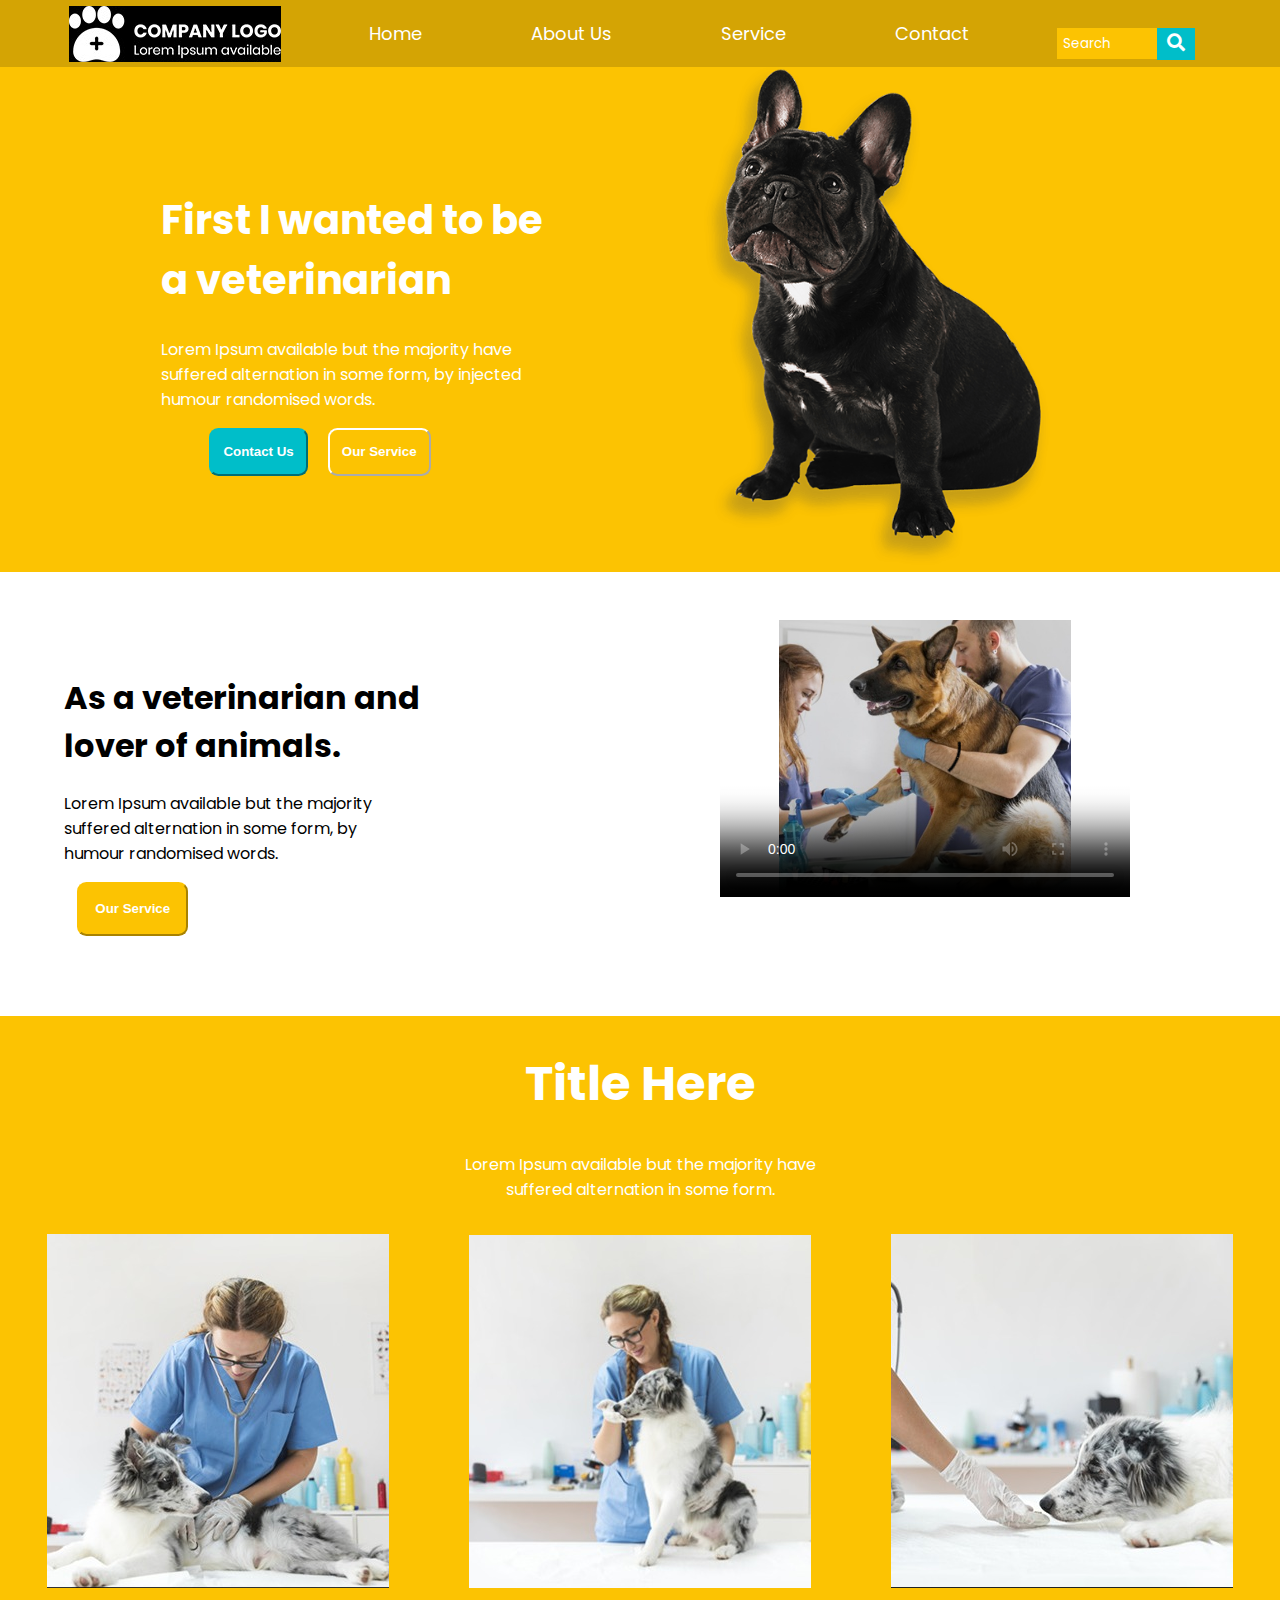
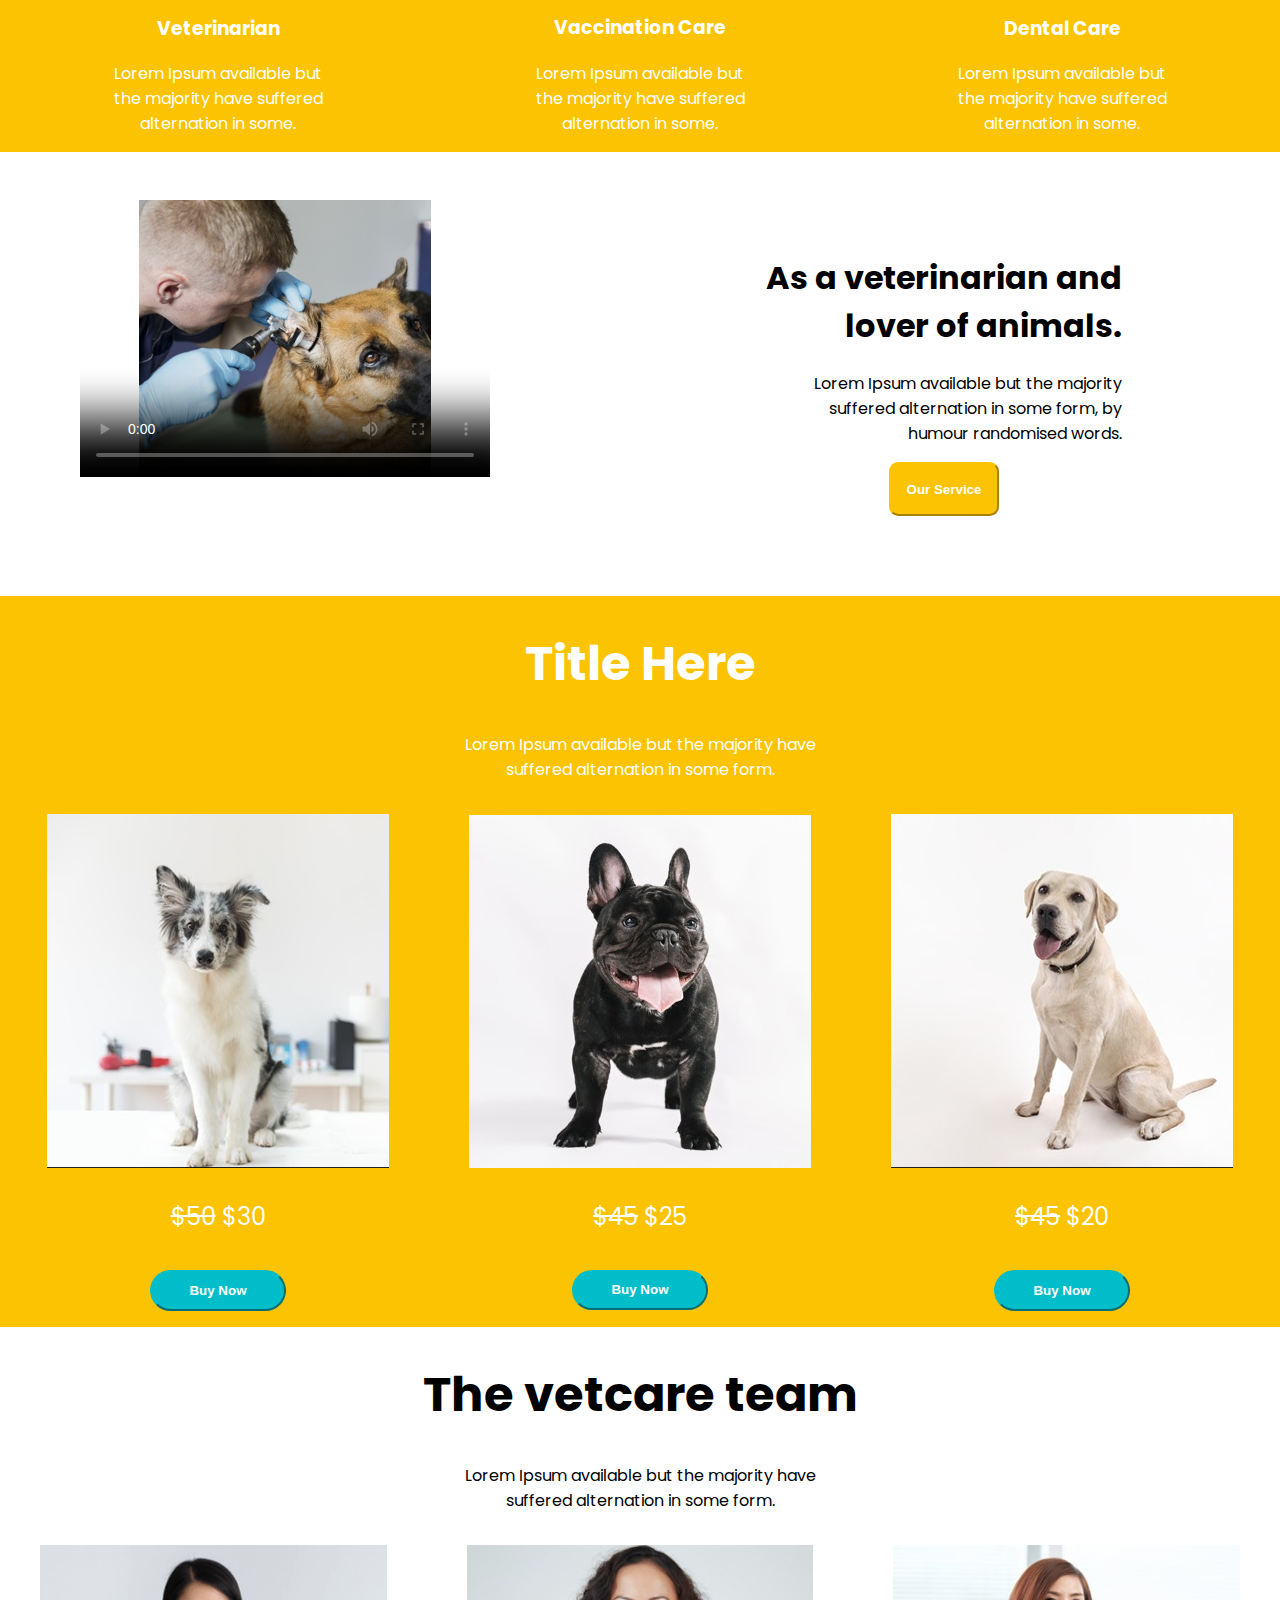
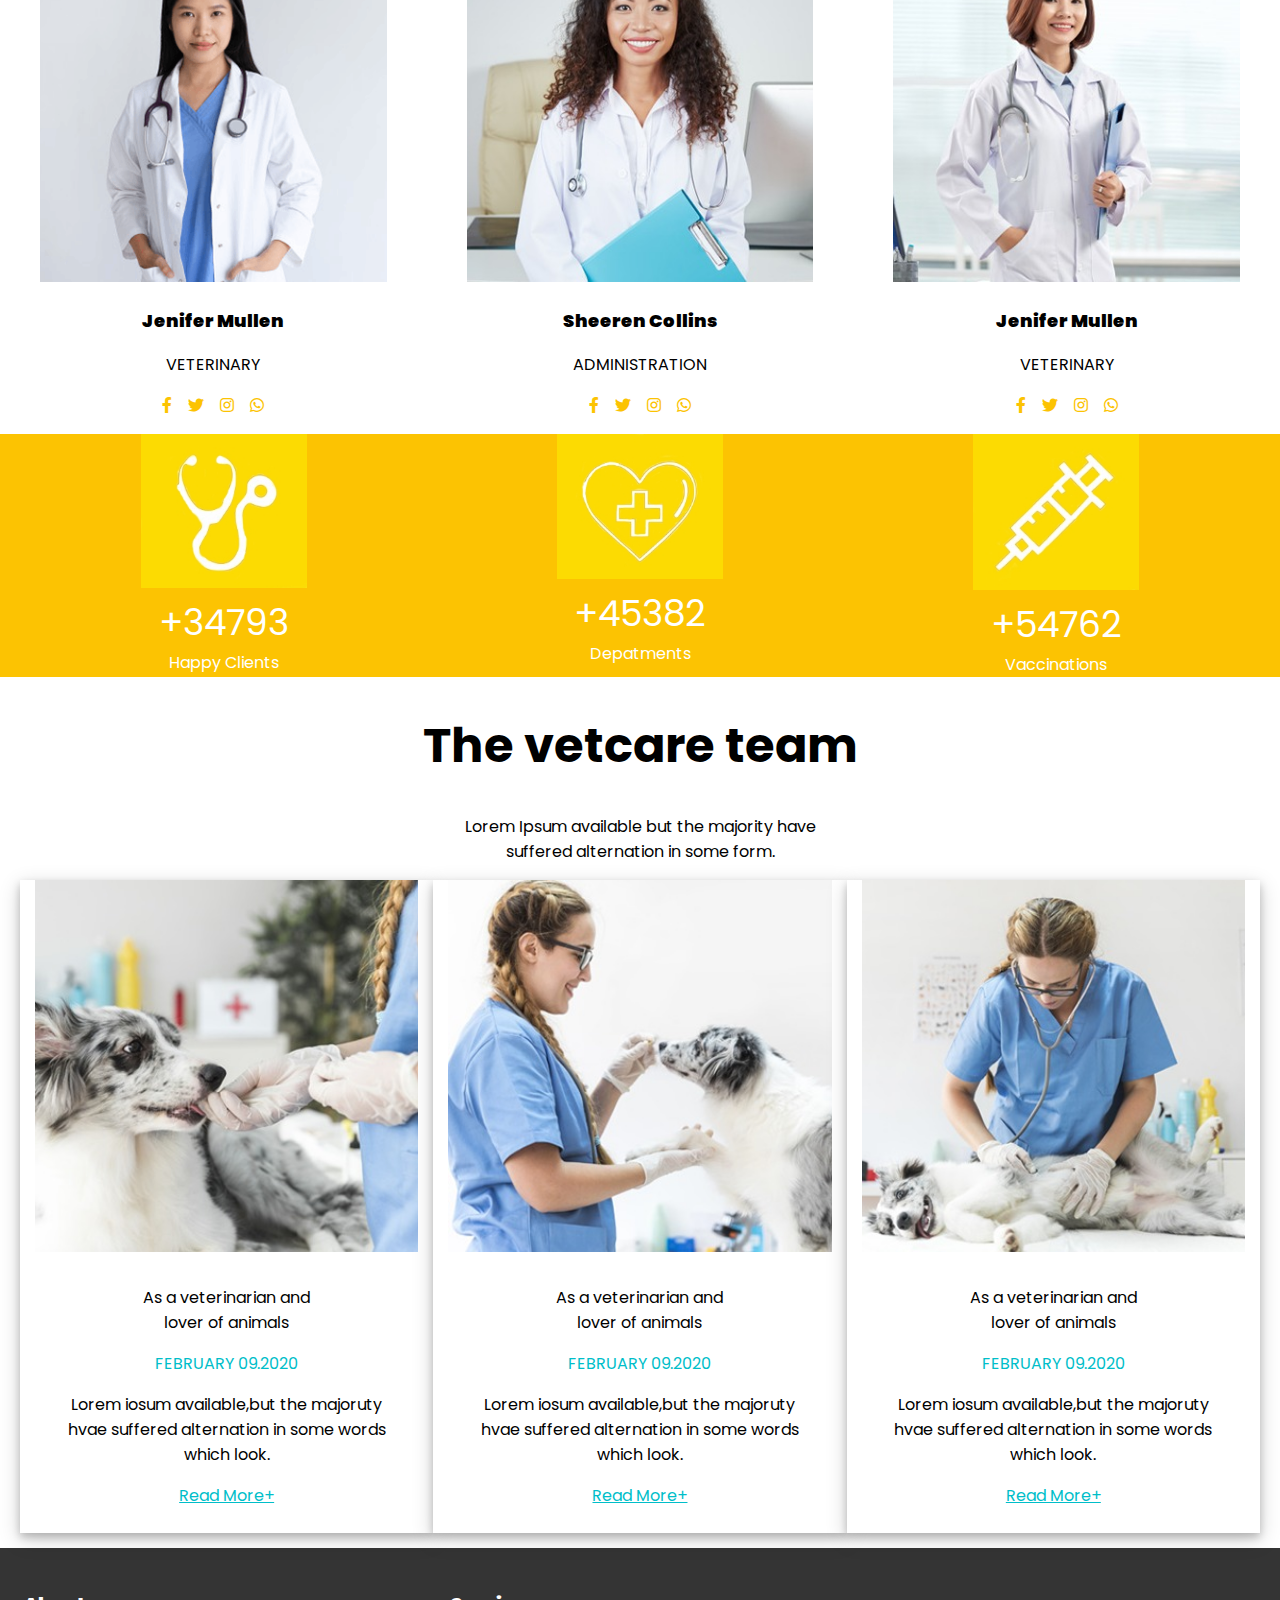
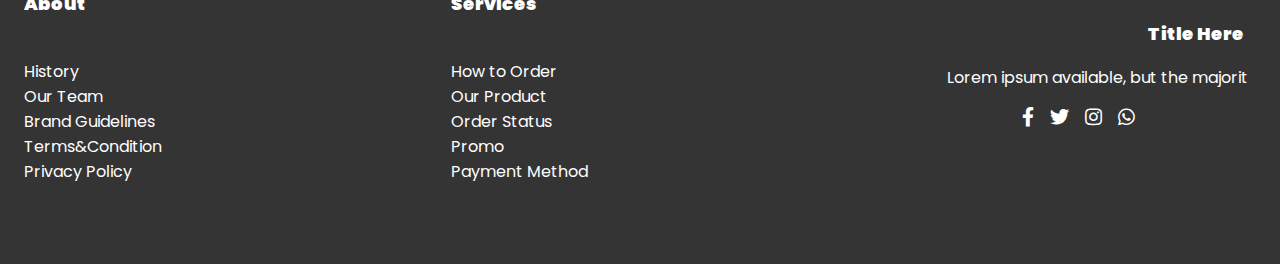
<file: index.html>
<!DOCTYPE html>
<html lang="en">
<head>
    <meta charset="UTF-8">
    <meta http-equiv="X-UA-Compatible" content="IE=edge">
    <meta name="viewport" content="width=device-width, initial-scale=1.0">
    <title>Veterinary</title>
    <link rel="stylesheet" href="./styles/index.css">
    <link rel="preconnect" href="https://fonts.googleapis.com">
    <link rel="preconnect" href="https://fonts.gstatic.com" crossorigin>
    <link href="https://fonts.googleapis.com/css2?family=Poppins&display=swap" rel="stylesheet">
    <link rel="stylesheet" href="https://use.fontawesome.com/releases/v5.8.2/css/all.css">
</head>
<body>
    <nav>
        <img src="./images/slide1/logo.jpeg" alt="logo">
        <a href="./index.html">Home</a>
        <a href="./pages/about_us.html">About Us</a>
        <a href="./pages/service.html">Service</a>
        <a href="./pages/contact_us.html">Contact</a>
        <!-- search bar-->
        <div class="search">
            <form action="#">
                <input type="text"
                    placeholder=" Search"
                    name="search">
                <button>
                    <i class="fa fa-search"
                        style="font-size: 18px;">
                    </i>
                </button>
            </form>
        </div>
    </nav>
    <!--Fisrt slide-->
    <div class="div1" id="home">
        <div class="div1-col1">
            <div> 
            <h1 class="big">First I wanted to be <br>a veterinarian</h1>
            <p>Lorem Ipsum available but the majority have<br>
                suffered alternation in some form, by injected<br>
                humour randomised words.
            </p>
            </div>
            <div class="pad">  
                    <button onclick="location.href='./pages/contact_us.html'" type="button" id="button1" >Contact Us</button>
                    <button onclick="location.href='./pages/service.html'"  type="button" id="button2">Our Service</button>
            </div>
        </div>
        <div class="div1-col2">
            <img src="./images/slide1/img1.png" alt="image of a dog" class="image1">
        </div>
    </div>
    <!--Second slide-->
    <div class="div2">
        <div class="div2-col1">
            <h1>As a veterinarian and <br> lover of animals.</h1>
            <p>
                Lorem Ipsum available but the majority<br>
                suffered alternation in some form, by<br>
                humour randomised words.
            </p>
            <button onclick="location.href='./pages/service.html'" type="button" id="button3">Our Service</button>
        </div>
        <div class="div2-col2">
            <video controls id="video" poster="./images/slide2/PlaceYourImag.jpeg">
                <source src="#">
            </video>
        </div>
    </div>
    <!--Third slide-->
    <div class="div3"> 
        <div class="div3-col1">
            <h1>Title Here</h1>
            <p>Lorem Ipsum available but the majority have<br>
                suffered alternation in some form.</p>
        </div>
        <div class="div3-col2">
            <div>
                <figure>
                    <img src="./images/slide3/PlaceYourImag(3).jpeg" alt="vaccination-1" class="image">
                    <figcaption>
                        <h3 class="center">Veterinarian</h3>
                        <p class="center">Lorem Ipsum available but <br>the majority have
                            suffered<br> alternation in some.
                    </figcaption>
                </figure>
            </div>
            <div>
                <figure>
                    <img src="./images/slide3/PlaceYourImag(2).jpeg" alt="vaccination-2" class="image">
                    <figcaption>
                        <h3 class="center">Vaccination Care</h3>
                        <p class="center">Lorem Ipsum available but <br>the majority have
                            suffered<br> alternation in some.
                    </figcaption>
                </figure>
            </div>
            <div>
                <figure>
                    <img src="./images/slide3/PlaceYourImag(1).jpeg" alt="vaccination-3" class="image">
                    <figcaption>
                        <h3 class="center">Dental Care</h3>
                        <p class="center">Lorem Ipsum available but <br>the majority have
                            suffered<br> alternation in some.
                    </figcaption>
                </figure>
            </div>
        </div>
    </div>
    <!--Fourth slide-->
    <div class="div4">
        <div class="div4-col1">
            <video controls id="video2" poster="./images/slide4/PlaceYourImag(4).jpeg">
                <source src="#">
            </video>
        </div>
        <div class="div4-col2">
            <div class="rightside">
            <h1>As a veterinarian and <br>lover of animals.</h1>
            <p class="rightside">
                Lorem Ipsum available but the majority<br>
                suffered alternation in some form, by<br>
                humour randomised words.
            </p>
            </div>
            <div>
            <button onclick="location.href='./pages/service.html'" type="button" id="button4">Our Service</button></div>
        </div>            
    </div>
    <!--Fifth Slide-->
    <div class="div5"> 
        <div class="div5-col1">
            <h1>Title Here</h1>
            <p>Lorem Ipsum available but the majority have<br>
                suffered alternation in some form.</p>
        </div>
        <div class="div5-col2">
            <div>
                <figure>
                    <img src="./images/slide5/PlaceYourImag(5).jpeg" alt="vaccination1" class="image">
                    <figcaption>
                        <p class="text1 center"><span class="line-through">$50</span>              $30</p>
                        <button type="button" id="button5-1" class="button5">Buy Now</button>    
                    </figcaption>
                </figure>
            </div>
            <div>
                <figure>
                    <img src="./images/slide5/PlaceYourImag(6).jpeg" alt="vaccination2" class="image">
                    <figcaption>
                        <p class="text1 center"><span class="line-through">$45</span>              $25</p>
                        <button type="button" id="button5-2" class="button5">Buy Now</button>
                    </figcaption>
                </figure>
            </div>
            <div>
                <figure>
                    <img src="./images/slide5/PlaceYourImag(7).jpeg" alt="vaccination3" class="image">
                    <figcaption>
                        <p class="text1 center"><span class="line-through">$45</span>              $20</p>
                        <button type="button" id="button5-3" class="button5">Buy Now</button>
                    </figcaption>
                </figure>
            </div>
        </div>
    </div>
    <!--Sixth slide-->
    <div class="div6"> 
        <div class="div6-col1">
            <h1>The vetcare team</h1>
            <p class="text">Lorem Ipsum available but the majority have<br>
                suffered alternation in some form.</p>
        </div>
        <div class="div6-col2">
            <div>
                <figure>
                    <img src="./images/slide6/PlaceYourImag(3).png" alt="vaccination1" class="image">
                    <figcaption>
                        <p class="text2 center"><b>Jenifer Mullen</b></p>
                        <p class="center">VETERINARY</p>
                        <div class="social-icons color">
                            <a href="">
                              <i class="fab fa-facebook-f"></i>
                            </a>
                            <a href="">
                              <i class="fab fa-twitter"></i>
                            </a>
                            <a href="">
                              <i class="fab fa-instagram"></i>
                            </a>
                            <a href="">
                              <i class="fab fa-whatsapp"></i>
                            </a>
                          </div>    
                    </figcaption>
                </figure>
            </div>
            <div>
                <figure>
                    <img src="./images/slide6/PlaceYourImag(8).jpeg" alt="vaccination2" class="image">
                    <figcaption>
                        <p class="text2 center"><b>Sheeren Collins</b></p>
                        <p class="center">ADMINISTRATION</p>
                        <div class="social-icons color">
                            <a href="">
                              <i class="fab fa-facebook-f"></i>
                            </a>
                            <a href="">
                              <i class="fab fa-twitter"></i>
                            </a>
                            <a href="">
                              <i class="fab fa-instagram"></i>
                            </a>
                            <a href="">
                                <i class="fab fa-whatsapp"></i>
                              </a>
                          </div>     
                    </figcaption>
                </figure>
            </div>
            <div>
                <figure>
                    <img src="./images/slide6/PlaceYourImag(9).jpeg" alt="vaccination3" class="image">
                    <figcaption>
                        <p class="text2 center"><b>Jenifer Mullen</b></p>
                        <p class="center">VETERINARY</p>
                        <div class="social-icons color">
                            <a href="">
                              <i class="fab fa-facebook-f"></i>
                            </a>
                            <a href="">
                              <i class="fab fa-twitter"></i>
                            </a>
                            <a href="">
                              <i class="fab fa-instagram"></i>
                            </a>
                            <a href="">
                                <i class="fab fa-whatsapp"></i>
                              </a>
                          </div>    
                    </figcaption>
                </figure>
            </div>
        </div>
    </div>
    <!--Seventh slide-->
    <div class="contain center div7">
        <div class="quarter">
            <img class="image7" src="./images/slide7/prototip1.jpg" alt="icon1"><br>
            <span class="larger">+34793</span>
            <br>Happy Clients
        </div>
        <div class="quarter">
            <img class="image7" src="./images/slide7/prototip3.jpg" alt="icon2"><br>
            <span class="larger">+45382</span>
            <br>Depatments
        </div>
        <div class="quarter">
            <img class="image7" src="./images/slide7/prototip4.jpg" alt="icon3"><br>
            <span class="larger">+54762</span>
            <br>Vaccinations
        </div>
    </div>
    <!--Eighth slide-->
    <div class="div8">
        <div class="div8-col1">
            <h1>The vetcare team</h1>
                <p class="text">Lorem Ipsum available but the majority have<br>
                suffered alternation in some form.</p>
        </div>
        <div class="div8-col2" >
            <div class="polaroid">
                <img src="./images/slide8/PlaceYourImag(11).jpeg" alt="girl_with_a_dog" class="image">
                <div class="container">
                    <p>As a veterinarian and<br>lover of animals</p>
                        <p class="blue">FEBRUARY 09.2020</p>
                    <p>Lorem iosum available,but the majoruty hvae suffered
                        alternation in some words which look.
                    </p>
                    <a href="#" class="blue">Read More+</a>
                </div>
            </div>
            <div class="polaroid">
                <img src="./images/slide8/PlaceYourIma(12).jpeg" alt="Girl_with_a_dog" class="image">
                <div class="container">
                    <p>As a veterinarian and<br>lover of animals</p>
                        <p class="blue">FEBRUARY 09.2020</p>
                    <p>Lorem iosum available,but the majoruty hvae suffered
                            alternation in some words which look.
                    </p>
                    <a href="#" class="blue">Read More+</a>
                </div>
            </div>
            <div class="polaroid">
                <img src="./images/slide8/PlaceYourIma(13).jpeg" alt="Girl_with_a_dog" class="image">
                <div class="container">
                    <p>As a veterinarian and<br>lover of animals</p>
                    <p class="blue">FEBRUARY 09.2020</p>
                    <p>Lorem iosum available,but the majoruty hvae suffered
                            alternation in some words which look.
                    </p>
                    <a href="#" class="blue">Read More+</a>
                </div>
            </div>
        </div>    
    </div>
    <!--Ninth slide-->
    <div class="footer">
        <div class="third">
            <h6 class="text2">About</h6>
            <ul class="list">
                <li><a href="">History</a></li>
                <li><a href="./pages/about_us.html">Our Team</a></li>
                <li><a href="">Brand Guidelines</a></li>
                <li><a href="">Terms&Condition</a></li>
                <li><a href="">Privacy Policy</a></li>
            </ul>
        </div>
        <div class="third">
            <h6 class="text2">Services</h6>
            <ul class="list">
                <li><a href="">How to Order</a></li>
                <li><a href="">Our Product</a></li>
                <li><a href="">Order Status</a></li>
                <li><a href="">Promo</a></li>
                <li><a href="">Payment Method</a></li>
            </ul>
        </div>
        <div class="third">
            <p class="text2 right">Title Here</p>
            <p class="right">Lorem ipsum available, but the majorit</p>
            <div class="social-icons">
                <a href="" class="white">
                  <i class="fab fa-facebook-f"></i>
                </a>
                <a href="" class="white">
                  <i class="fab fa-twitter"></i>
                </a>
                <a href="" class="white">
                  <i class="fab fa-instagram"></i>
                </a>
                <a href="" class="white">
                    <i class="fab fa-whatsapp"></i>
                </a>
            </div>      
        </div>
    </div>           
</body>
</html>
</file>
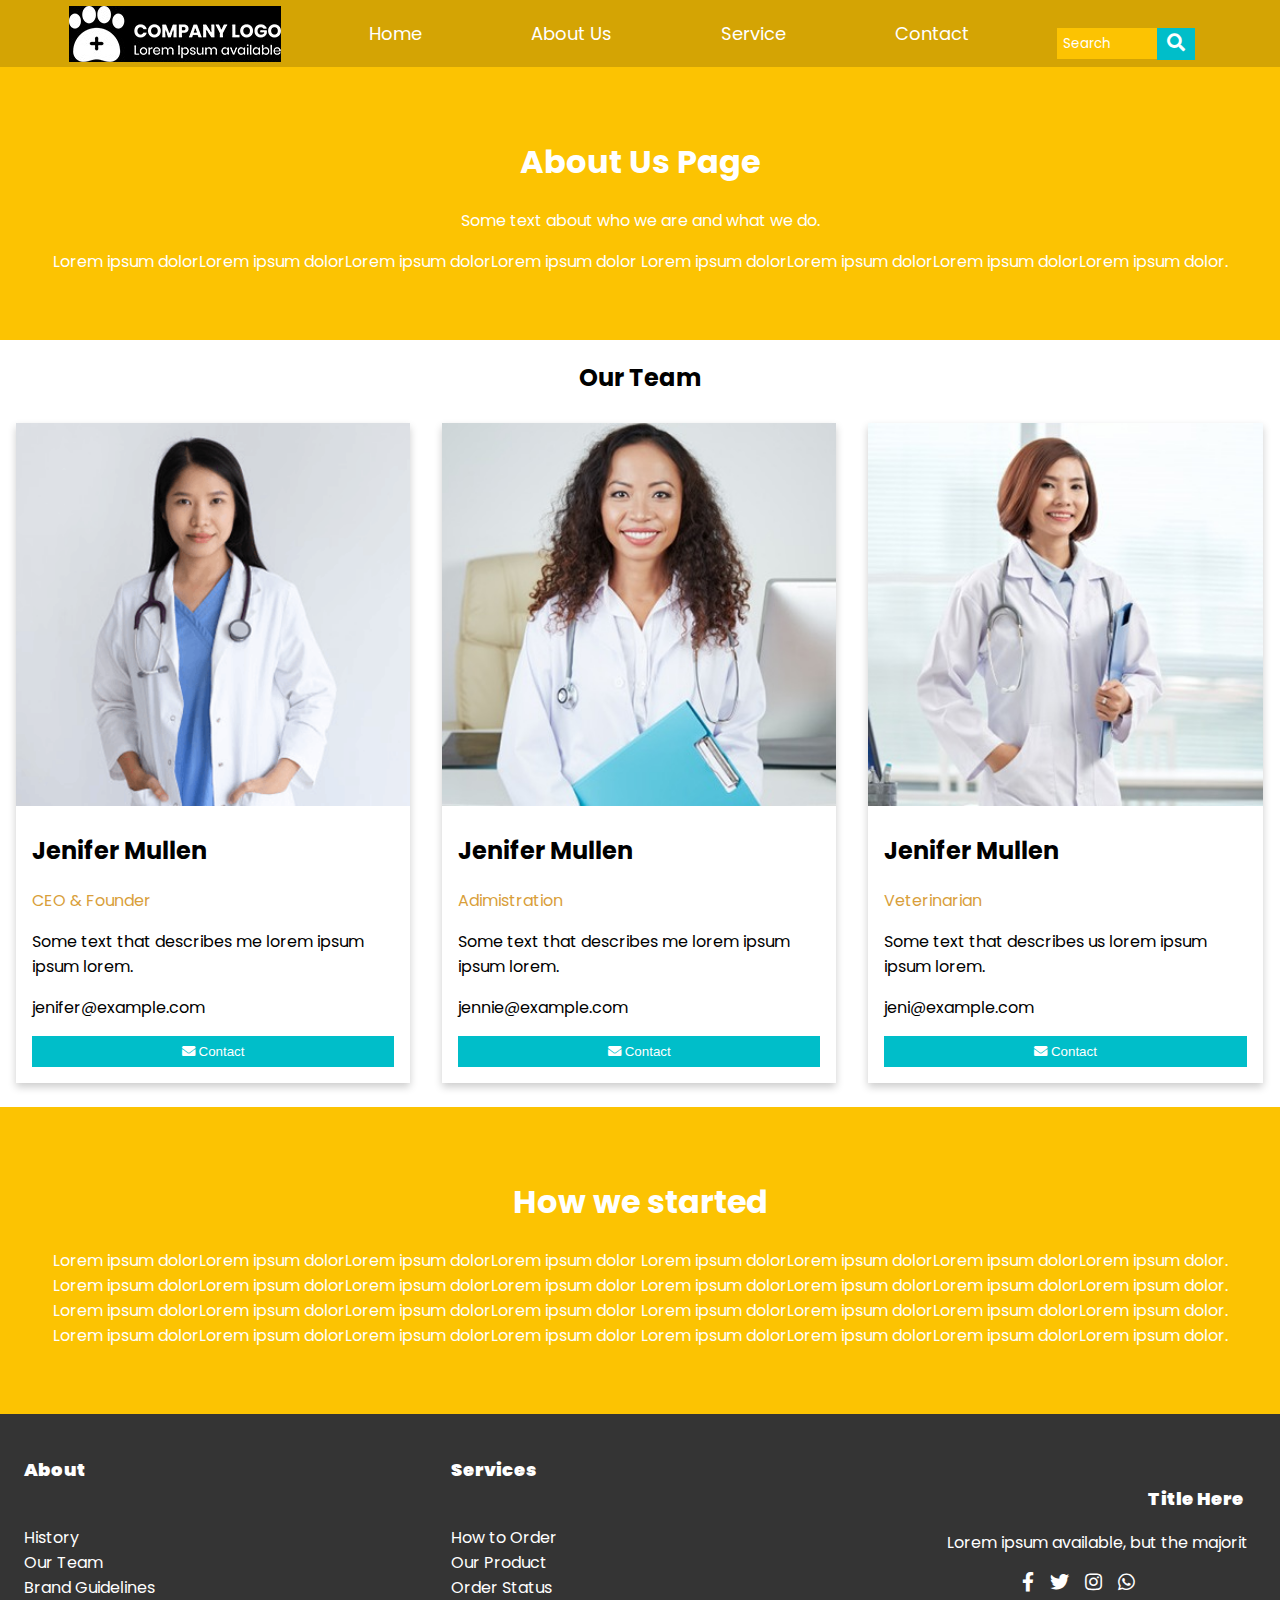
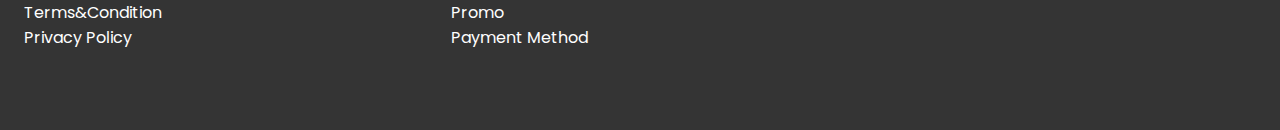
<file: about_us.html>
<!DOCTYPE html>
<html lang="en">
<head>
    <meta charset="UTF-8">
    <meta http-equiv="X-UA-Compatible" content="IE=edge">
    <meta name="viewport" content="width=device-width, initial-scale=1.0">
    <title>About Us Page</title>
    <link rel="preconnect" href="https://fonts.googleapis.com">
    <link rel="preconnect" href="https://fonts.gstatic.com" crossorigin>
    <link href="https://fonts.googleapis.com/css2?family=Poppins&display=swap" rel="stylesheet">
    <link rel="stylesheet" href="https://use.fontawesome.com/releases/v5.8.2/css/all.css">
    <link rel="stylesheet" href="./styles/about_us.css">
</head>
<body>
    <nav>
        <img src="./images/slide1/logo.jpeg" alt="logo">
        <a href="./index.html">Home</a>
        <a href="./about_us.html">About Us</a>
        <a href="./service.html">Service</a>
        <a href="./contact_us.html">Contact</a>
        <!-- search bar-->
        <div class="search">
          <form action="#">
              <input type="text"
                  placeholder=" Search"
                  name="search">
              <button>
                  <i class="fa fa-search"
                      style="font-size: 18px;">
                  </i>
              </button>
          </form>
      </div>
    </nav>
    <div class="about-section">
        <h1>About Us Page</h1>
        <p>Some text about who we are and what we do.</p>
        <p>Lorem ipsum dolorLorem ipsum dolorLorem ipsum dolorLorem ipsum dolor
            Lorem ipsum dolorLorem ipsum dolorLorem ipsum dolorLorem ipsum dolor.</p>
    </div>  
      <h2 style="text-align:center">Our Team</h2>
      <div class="row">
        <div class="column">
          <div class="card">
            <img src="./images/slide6/PlaceYourImag(3).png" alt="Jane" style="width:100%">
            <div class="container">
              <h2>Jenifer Mullen</h2>
              <p class="title">CEO & Founder</p>
              <p>Some text that describes me lorem ipsum ipsum lorem.</p>
              <p>jenifer@example.com</p>
              <p><button class="button"><i class="fa fa-envelope"></i>
                Contact</button></p>
            </div>
          </div>
        </div>
      
        <div class="column">
          <div class="card">
            <img src="./images/slide6/PlaceYourImag(8).jpeg" alt="Jenifer Mullen" style="width:100%">
            <div class="container">
              <h2>Jenifer Mullen</h2>
              <p class="title">Adimistration</p>
              <p>Some text that describes me lorem ipsum ipsum lorem.</p>
              <p>jennie@example.com</p>
              <p><button class="button"><i class="fa fa-envelope"></i>
                Contact</button></p>
            </div>
          </div>
        </div>
        
        <div class="column">
          <div class="card">
            <img src="./images/slide6/PlaceYourImag(9).jpeg" alt="Jenifer Mullen" style="width:100%">
            <div class="container">
              <h2>Jenifer Mullen</h2>
              <p class="title">Veterinarian</p>
              <p>Some text that describes us lorem ipsum ipsum lorem.</p>
              <p>jeni@example.com</p>
              <p><button class="button"><i class="fa fa-envelope"></i>
                Contact</button></p>
            </div>
          </div>
        </div>
      </div>
      <div class="about-section">
        <h1 style="text-align:center">How we started</h1>
        <p>Lorem ipsum dolorLorem ipsum dolorLorem ipsum dolorLorem ipsum dolor
          Lorem ipsum dolorLorem ipsum dolorLorem ipsum dolorLorem ipsum dolor.
          Lorem ipsum dolorLorem ipsum dolorLorem ipsum dolorLorem ipsum dolor
          Lorem ipsum dolorLorem ipsum dolorLorem ipsum dolorLorem ipsum dolor.
          Lorem ipsum dolorLorem ipsum dolorLorem ipsum dolorLorem ipsum dolor
          Lorem ipsum dolorLorem ipsum dolorLorem ipsum dolorLorem ipsum dolor.
          Lorem ipsum dolorLorem ipsum dolorLorem ipsum dolorLorem ipsum dolor
          Lorem ipsum dolorLorem ipsum dolorLorem ipsum dolorLorem ipsum dolor.
        </p> 
      </div>
      <div class="footer">
        <div class="third">
            <h6 class="text2">About</h6>
            <ul class="list">
                <li><a href="#">History</a></li>
                <li><a href="./about_us.html">Our Team</a></li>
                <li><a href="#">Brand Guidelines</a></li>
                <li><a href="#">Terms&Condition</a></li>
                <li><a href="#">Privacy Policy</a></li>
            </ul>
        </div>
        <div class="third">
            <h6 class="text2">Services</h6>
            <ul class="list">
                <li><a href="#">How to Order</a></li>
                <li><a href="#">Our Product</a></li>
                <li><a href="#">Order Status</a></li>
                <li><a href="#">Promo</a></li>
                <li><a href="#">Payment Method</a></li>
            </ul>
        </div>
        <div class="third">
            <p class="text2 right">Title Here</p>
            <p class="right">Lorem ipsum available, but the majorit</p>
            <div class="social-icons">
                <a href="" class="white icon-3d">
                  <i class="fab fa-facebook-f"></i>
                </a>
                <a href="#" class="white icon-3d">
                  <i class="fab fa-twitter"></i>
                </a>
                <a href="#" class="white icon-3d">
                  <i class="fab fa-instagram"></i>
                </a>
                <a href="#" class="white icon-3d">
                    <i class="fab fa-whatsapp"></i>
                </a>
              </div>      
        </div>
    </div>
</body>
</html>
</file>
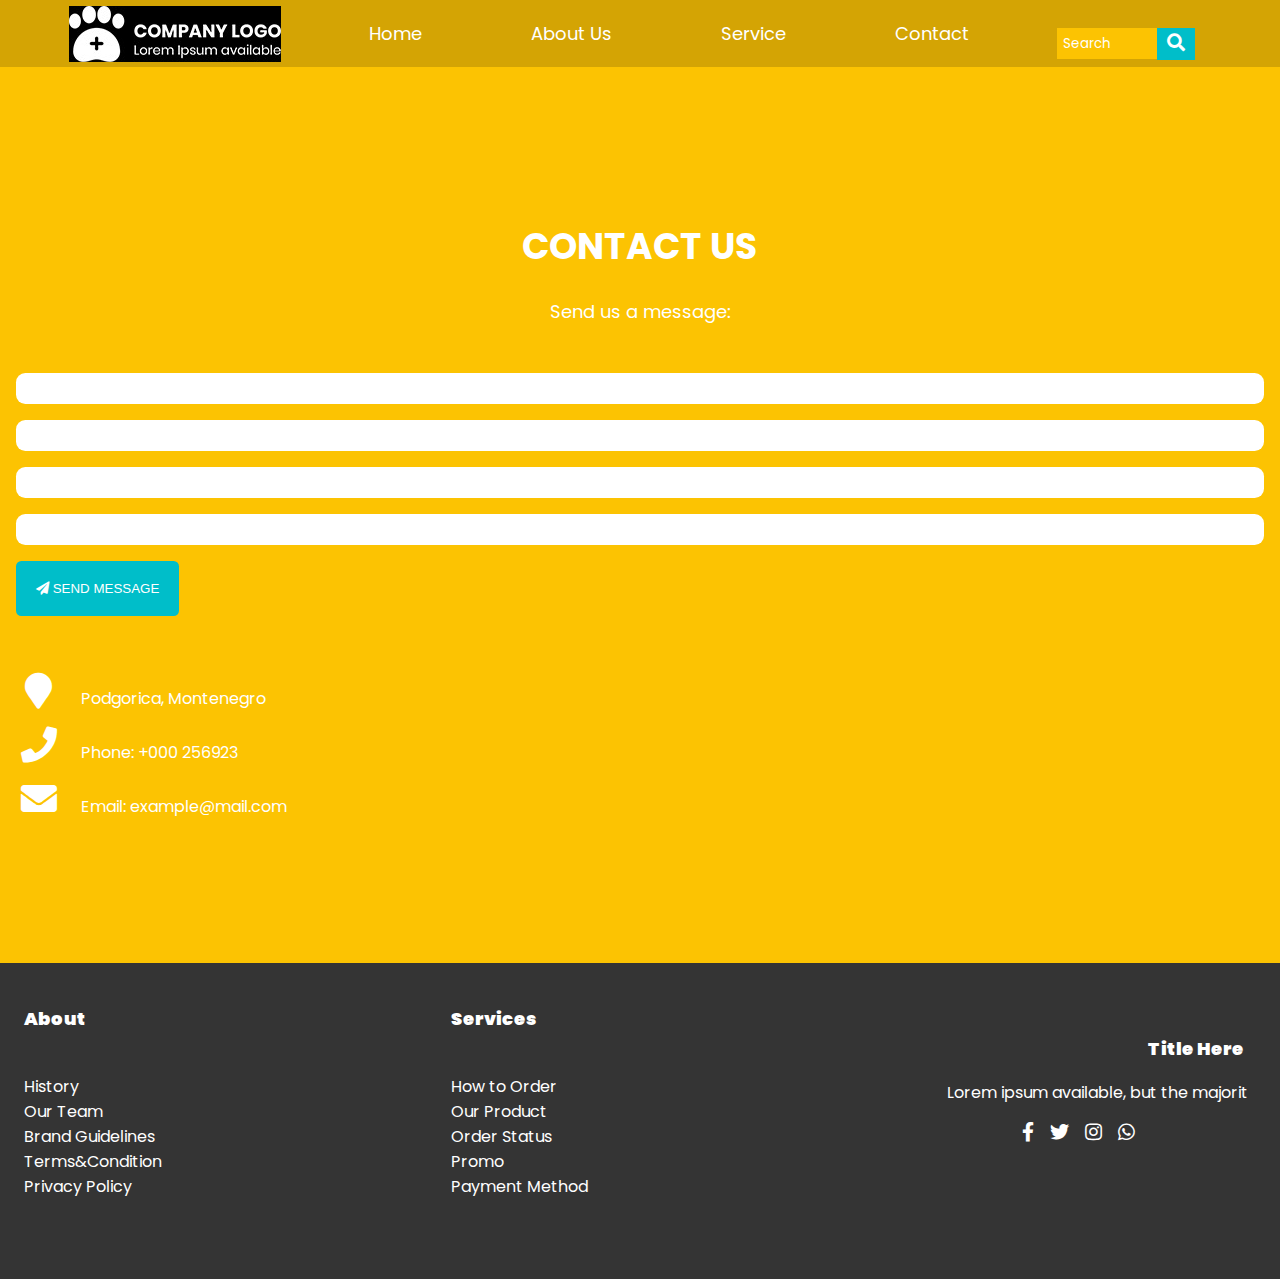
<file: contact_us.html>
<!DOCTYPE html>
<html lang="en">
<head>
    <meta charset="UTF-8">
    <meta http-equiv="X-UA-Compatible" content="IE=edge">
    <meta name="viewport" content="width=device-width, initial-scale=1.0">
    <title>Contact_Us</title>
    <link rel="stylesheet" href="./styles/contact_us.css">
    <link rel="preconnect" href="https://fonts.googleapis.com">
    <link rel="preconnect" href="https://fonts.gstatic.com" crossorigin>
    <link href="https://fonts.googleapis.com/css2?family=Poppins&display=swap" rel="stylesheet">
    <link rel="stylesheet" href="https://use.fontawesome.com/releases/v5.8.2/css/all.css">
</head>
<body>
    <nav>
        <img src="./images/slide1/logo.jpeg" alt="logo">
        <a href="./index.html">Home</a>
        <a href="./about_us.html">About Us</a>
        <a href="./service.html">Service</a>
        <a href="./contact_us.html">Contact</a>
        <!-- search bar-->
        <div class="search">
          <form action="#">
              <input type="text"
                  placeholder=" Search"
                  name="search">
              <button>
                  <i class="fa fa-search"
                      style="font-size: 18px;">
                  </i>
              </button>
          </form>
      </div>
    </nav>
    <!-- Contact Section -->
    <div class="contain" style="padding:128px 16px">
      <h1 class="center larger">CONTACT US</h1>
      <p class="center large">Send us a message:</p>
      <div style="margin-top:48px">
        <form>
          <p><input class="input border" type="text" placeholder="Name" required name="Name"></p>
          <p><input class="input border" type="email" placeholder="Email" required name="Email"></p>
          <p><input class="input border" type="text" placeholder="Subject" required name="Subject"></p>
          <p><input class="input border" type="text" placeholder="Message" required name="Message"></p>
          <p>
            <button class="buttonc" type="submit">
              <i class="fa fa-paper-plane"></i> SEND MESSAGE
            </button>
          </p>
        </form>
        <br><p><i class="fa fa-map-marker fa-fw larger margin-right"></i> Podgorica, Montenegro</p>
        <p><i class="fa fa-phone fa-fw larger margin-right"></i> Phone: +000 256923</p>
        <p><i class="fa fa-envelope fa-fw larger margin-right"> </i> Email: example@mail.com</p>
      </div>
    </div>
    <div class="footer">
        <div class="third">
            <h6 class="text2">About</h6>
            <ul class="list">
                <li><a href="#">History</a></li>
                <li><a href="./about_us.html">Our Team</a></li>
                <li><a href="#">Brand Guidelines</a></li>
                <li><a href="#">Terms&Condition</a></li>
                <li><a href="#">Privacy Policy</a></li>
            </ul>
        </div>
        <div class="third">
            <h6 class="text2">Services</h6>
            <ul class="list">
                <li><a href="#">How to Order</a></li>
                <li><a href="#">Our Product</a></li>
                <li><a href="#">Order Status</a></li>
                <li><a href="#">Promo</a></li>
                <li><a href="#">Payment Method</a></li>
            </ul>
        </div>
        <div class="third">
            <p class="text2 right">Title Here</p>
            <p class="right">Lorem ipsum available, but the majorit</p>
            <div class="social-icons">
                <a href="#" class="white icon-3d">
                  <i class="fab fa-facebook-f"></i>
                </a>
                <a href="#" class="white icon-3d">
                  <i class="fab fa-twitter"></i>
                </a>
                <a href="#" class="white icon-3d">
                  <i class="fab fa-instagram"></i>
                </a>
                <a href="#" class="white icon-3d">
                    <i class="fab fa-whatsapp"></i>
                </a>
              </div>      
        </div>
    </div>
</body>
</html>
</file>
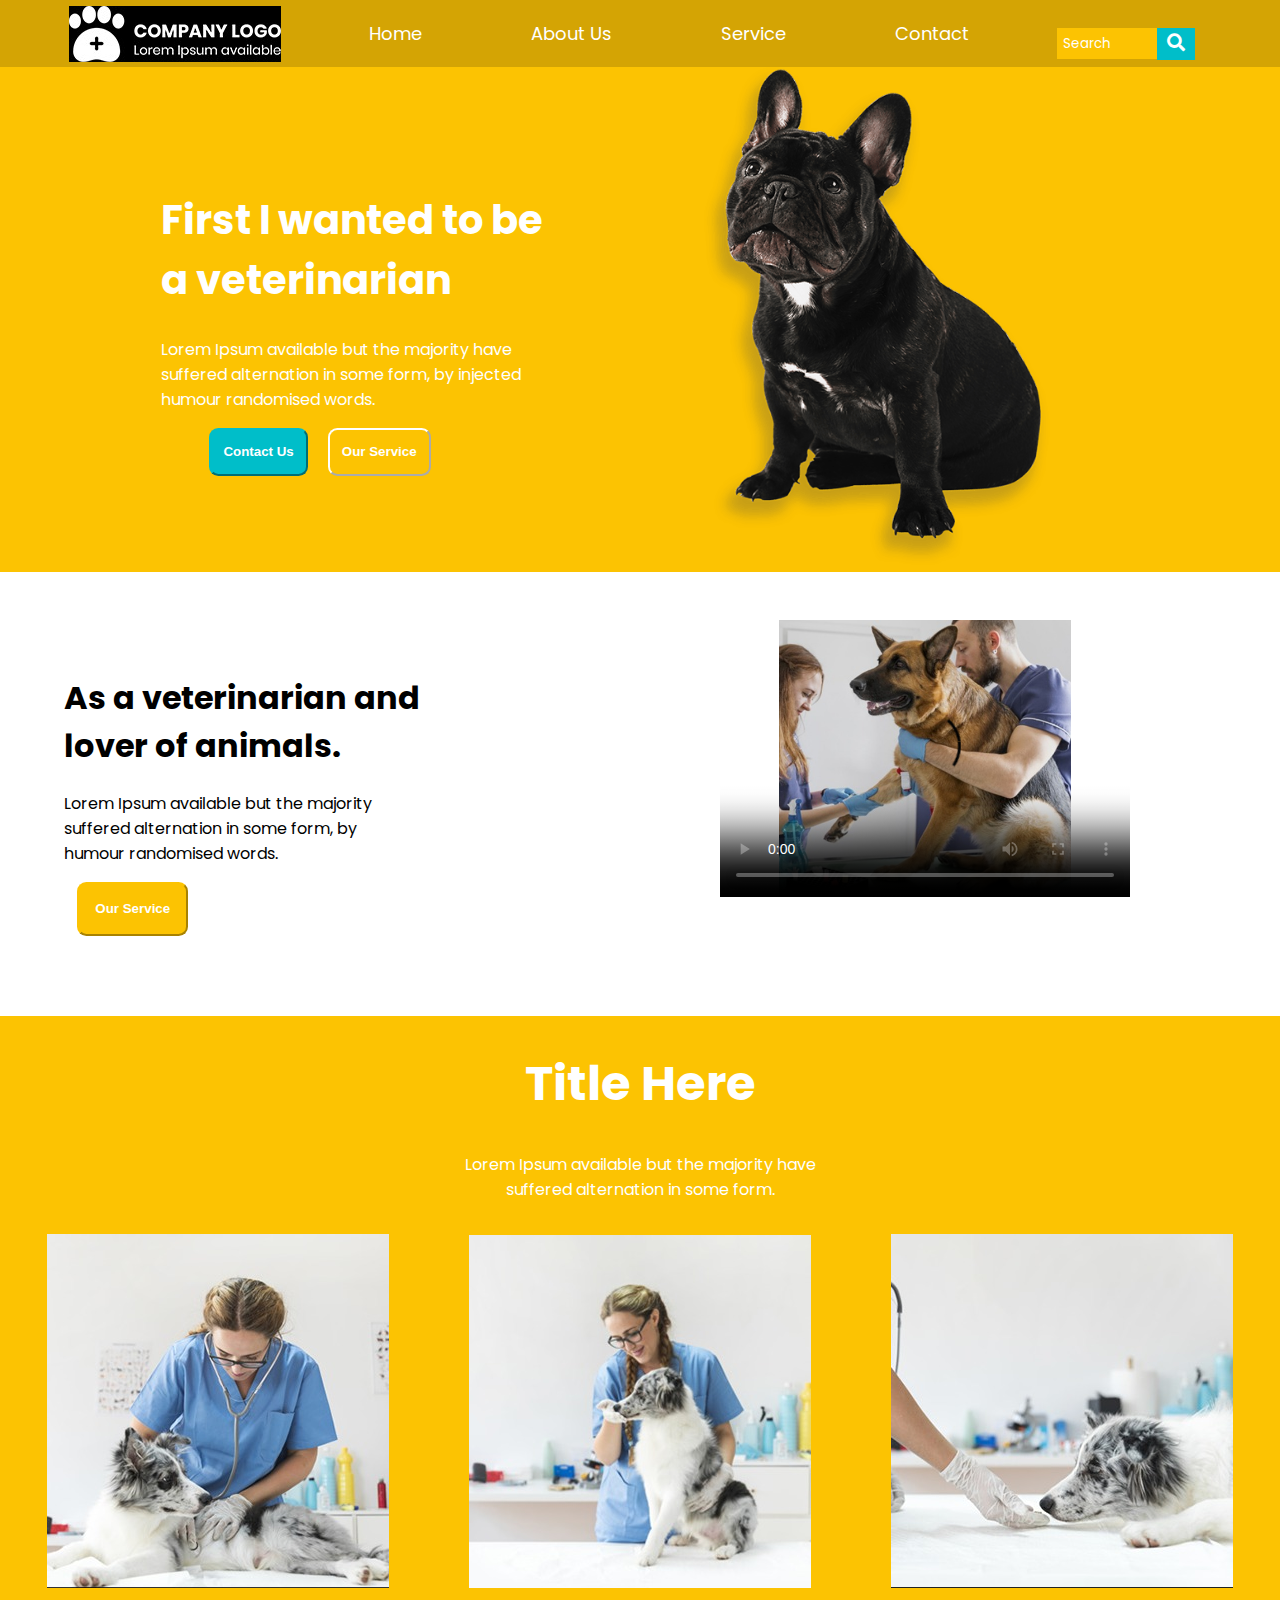
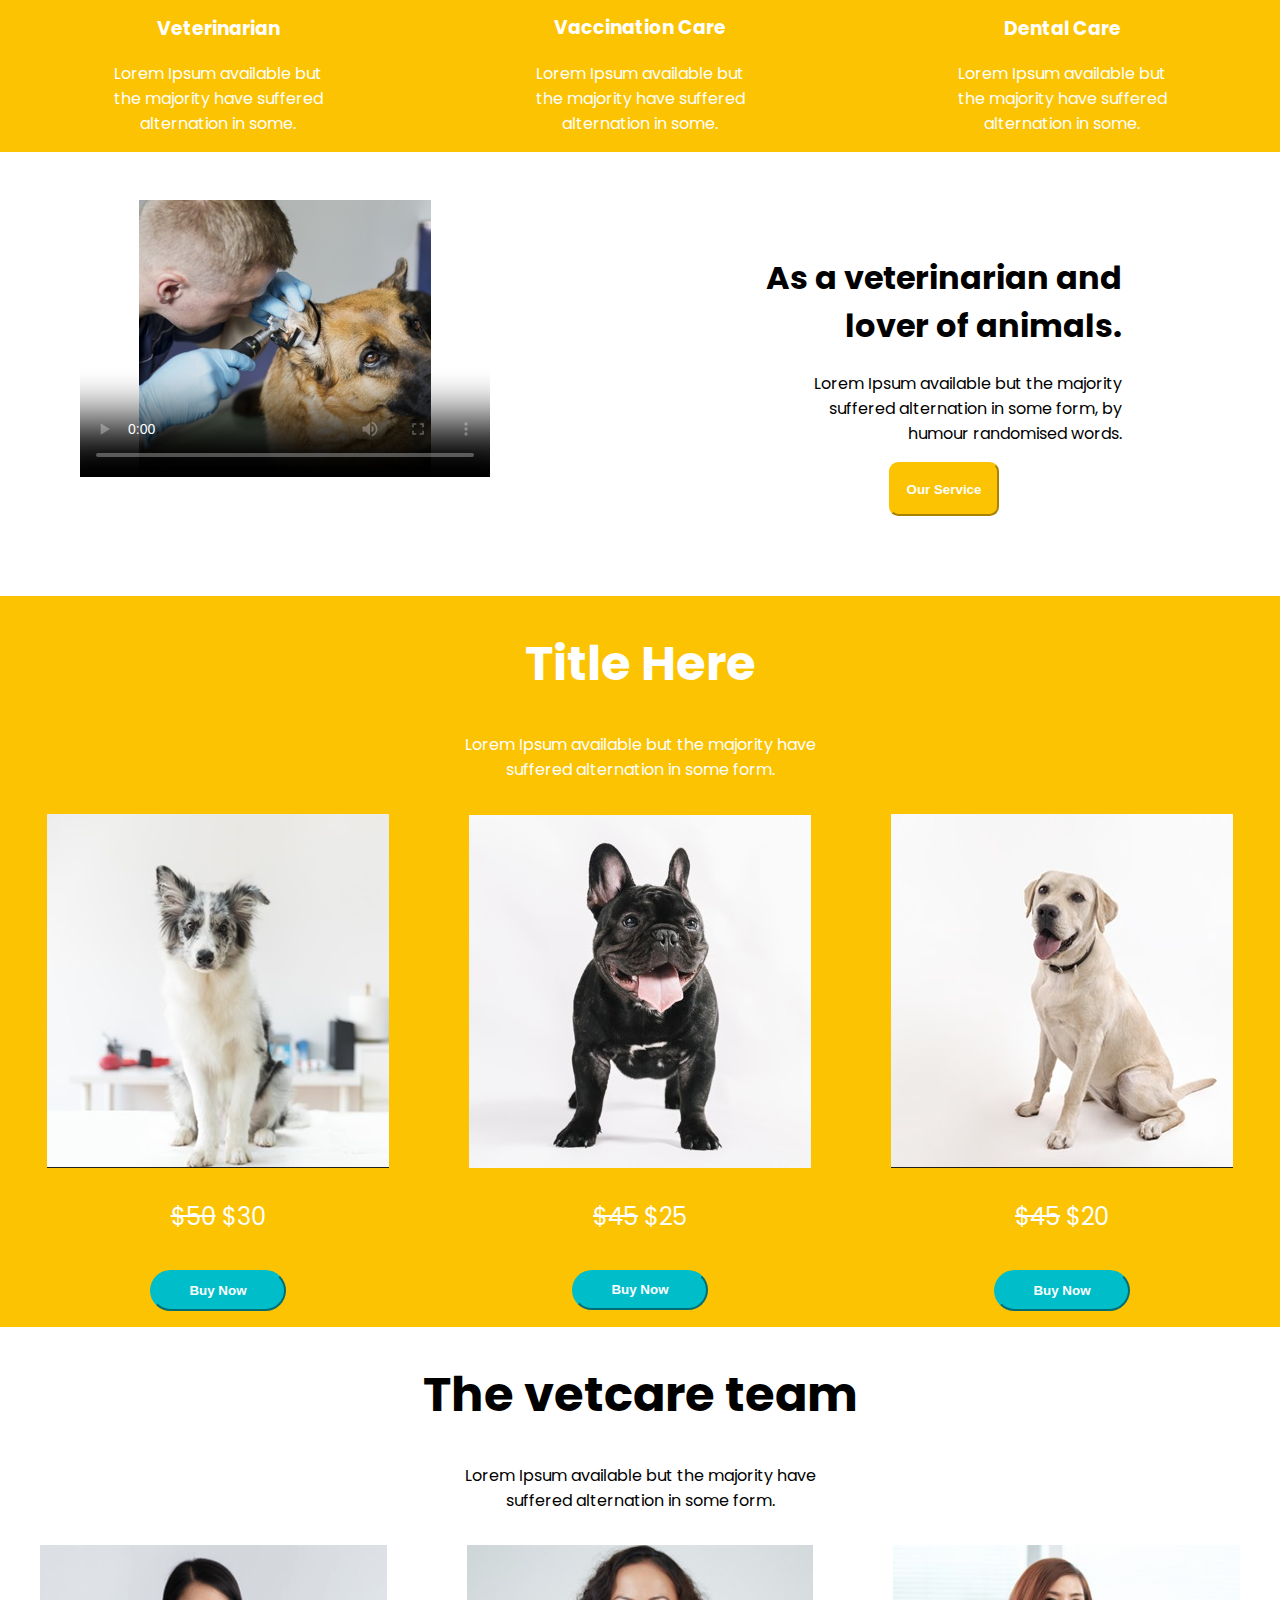
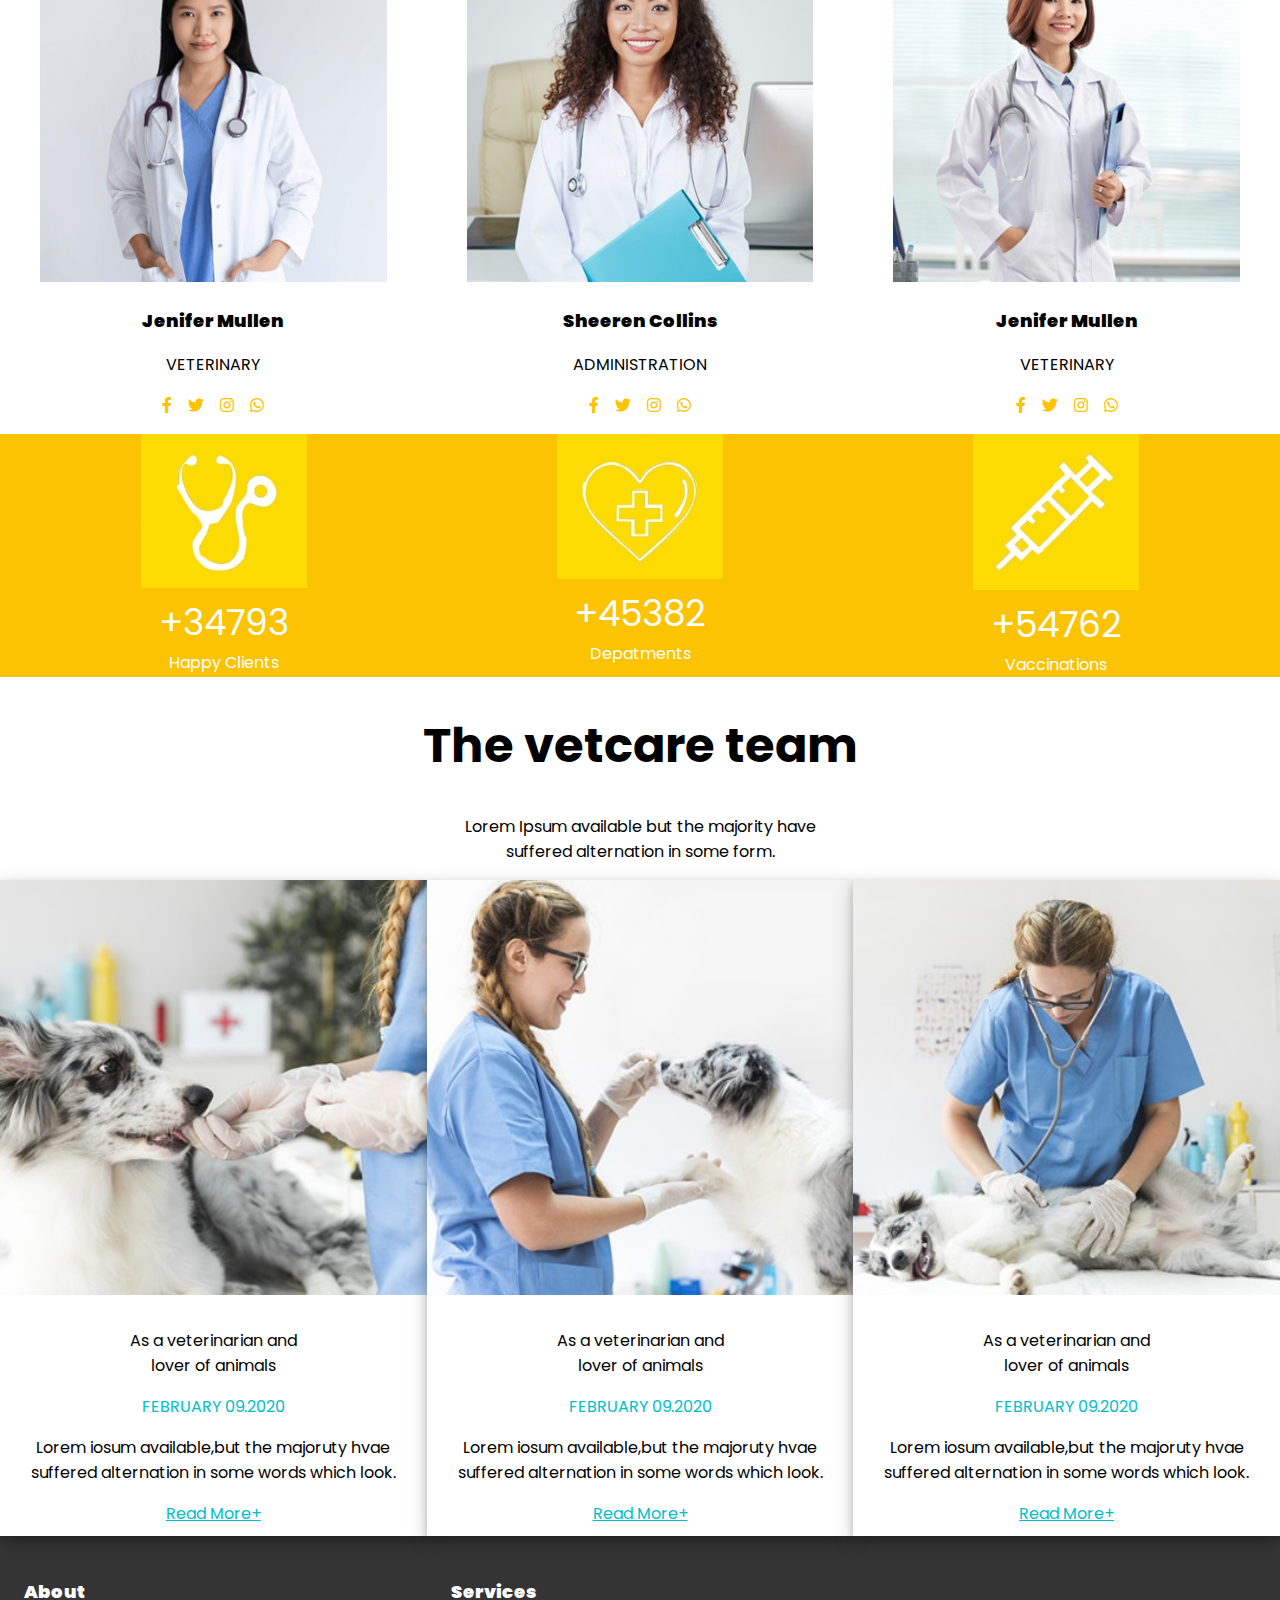
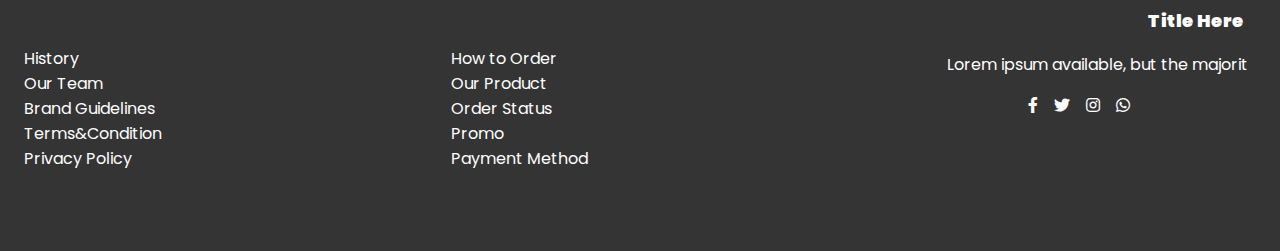
<file: homepage.html>
<!DOCTYPE html>
<html lang="en">
<head>
    <meta charset="UTF-8">
    <meta http-equiv="X-UA-Compatible" content="IE=edge">
    <meta name="viewport" content="width=device-width, initial-scale=1.0">
    <title>Veterinary</title>
    <link rel="stylesheet" href="./styles/homepage.css">
    <link rel="preconnect" href="https://fonts.googleapis.com">
    <link rel="preconnect" href="https://fonts.gstatic.com" crossorigin>
    <link href="https://fonts.googleapis.com/css2?family=Poppins&display=swap" rel="stylesheet">
    <link rel="stylesheet" href="https://use.fontawesome.com/releases/v5.8.2/css/all.css">
</head>
<body>
    <nav>
        <img src="./images/slide1/logo.jpeg" alt="logo">
        <a href="./homepage.html">Home</a>
        <a href="./about_us.html">About Us</a>
        <a href="./service.html">Service</a>
        <a href="./contact_us.html">Contact</a>
        <!-- search bar-->
        <div class="search">
            <form action="#">
                <input type="text"
                    placeholder=" Search"
                    name="search">
                <button>
                    <i class="fa fa-search"
                        style="font-size: 18px;">
                    </i>
                </button>
            </form>
        </div>
    </nav>
    <!--Fisrt slide-->
    <div class="div1" id="home">
        <div class="div1-col1">
            <div> 
            <h1 class="big">First I wanted to be <br>a veterinarian</h1>
            <p>Lorem Ipsum available but the majority have<br>
                suffered alternation in some form, by injected<br>
                humour randomised words.
            </p>
            </div>
            <div class="pad">  
                    <button onclick="location.href='./contact_us.html'" type="button" id="button1" >Contact Us</button>
                    <button onclick="location.href='./service.html'"  type="button" id="button2">Our Service</button>
            </div>
        </div>
        <div class="div1-col2">
            <img src="./images/slide1/img1.png" alt="image of a dog" class="image1">
        </div>
    </div>
    <!--Second slide-->
    <div class="div2">
        <div class="div2-col1">
            <h1>As a veterinarian and <br> lover of animals.</h1>
            <p>
                Lorem Ipsum available but the majority<br>
                suffered alternation in some form, by<br>
                humour randomised words.
            </p>
            <button onclick="location.href='./service.html'" type="button" id="button3">Our Service</button>
        </div>
        <div class="div2-col2">
            <video controls id="video" poster="./images/slide2/PlaceYourImag.jpeg">
                <source src="#">
            </video>
        </div>
    </div>
    <!--Third slide-->
    <div class="div3"> 
        <div class="div3-col1">
            <h1>Title Here</h1>
            <p>Lorem Ipsum available but the majority have<br>
                suffered alternation in some form.</p>
        </div>
        <div class="div3-col2">
            <div class="offer">
                <figure id="img1">
                    <img src="./images/slide3/PlaceYourImag(3).jpeg" alt="vaccination-1" class="image">
                    <figcaption>
                        <h3 class="center">Veterinarian</h3>
                        <p class="center">Lorem Ipsum available but <br>the majority have
                            suffered<br> alternation in some.
                    </figcaption>
                </figure>
            </div>
            <div class="offer">
                <figure id="img2">
                    <img src="./images/slide3/PlaceYourImag(2).jpeg" alt="vaccination-2" class="image">
                    <figcaption>
                        <h3 class="center">Vaccination Care</h3>
                        <p class="center">Lorem Ipsum available but <br>the majority have
                            suffered<br> alternation in some.
                    </figcaption>
                </figure>
            </div>
            <div class="offer">
                <figure id="img3">
                    <img src="./images/slide3/PlaceYourImag(1).jpeg" alt="vaccination-3" class="image">
                    <figcaption>
                        <h3 class="center">Dental Care</h3>
                        <p class="center">Lorem Ipsum available but <br>the majority have
                            suffered<br> alternation in some.
                    </figcaption>
                </figure>
            </div>
        </div>
    </div>
    <!--Fourth slide-->
    <div class="div4">
        <div class="div4-col1">
            <video controls id="video2" poster="./images/slide4/PlaceYourImag(4).jpeg">
                <source src="#">
            </video>
        </div>
        <div class="div4-col2">
            <div class="rightside">
            <h1>As a veterinarian and <br>lover of animals.</h1>
            <p class="rightside">
                Lorem Ipsum available but the majority<br>
                suffered alternation in some form, by<br>
                humour randomised words.
            </p>
            </div>
            <div>
            <button onclick="location.href='./service.html'" type="button" id="button4">Our Service</button></div>
        </div>            
    </div>
    <!--Fifth Slide-->
    <div class="div5"> 
        <div class="div5-col1">
            <h1>Title Here</h1>
            <p>Lorem Ipsum available but the majority have<br>
                suffered alternation in some form.</p>
        </div>
        <div class="div5-col2">
            <div class="offer2">
                <figure id="img1-5">
                    <img src="./images/slide5/PlaceYourImag(5).jpeg" alt="vaccination1" class="image">
                    <figcaption>
                        <p class="text1 center"><span class="line-through">$50</span>              $30</p>
                        <button type="button" id="button5-1" class="button5">Buy Now</button>    
                    </figcaption>
                </figure>
            </div>
            <div class="offer2">
                <figure id="img2-5">
                    <img src="./images/slide5/PlaceYourImag(6).jpeg" alt="vaccination2" class="image">
                    <figcaption>
                        <p class="text1 center"><span class="line-through">$45</span>              $25</p>
                        <button type="button" id="button5-2" class="button5">Buy Now</button>
                    </figcaption>
                </figure>
            </div>
            <div class="offer2">
                <figure id="img3-5">
                    <img src="./images/slide5/PlaceYourImag(7).jpeg" alt="vaccination3" class="image">
                    <figcaption>
                        <p class="text1 center"><span class="line-through">$45</span>              $20</p>
                        <button type="button" id="button5-3" class="button5">Buy Now</button>
                    </figcaption>
                </figure>
            </div>
        </div>
    </div>
    <!--Sixth slide-->
    <div class="div6"> 
        <div class="div6-col1">
            <h1>The vetcare team</h1>
            <p class="text">Lorem Ipsum available but the majority have<br>
                suffered alternation in some form.</p>
        </div>
        <div class="div6-col2">
            <div class="offer">
                <figure id="img1-6">
                    <img src="./images/slide6/PlaceYourImag(3).png" alt="vaccination1" class="image">
                    <figcaption>
                        <p class="text2 center"><b>Jenifer Mullen</b></p>
                        <p class="center">VETERINARY</p>
                        <div class="social-icons color">
                            <a href="">
                              <i class="fab fa-facebook-f"></i>
                            </a>
                            <a href="">
                              <i class="fab fa-twitter"></i>
                            </a>
                            <a href="">
                              <i class="fab fa-instagram"></i>
                            </a>
                            <a href="">
                              <i class="fab fa-whatsapp"></i>
                            </a>
                          </div>    
                    </figcaption>
                </figure>
            </div>
            <div class="offer">
                <figure id="img2-6">
                    <img src="./images/slide6/PlaceYourImag(8).jpeg" alt="vaccination2" class="image">
                    <figcaption>
                        <p class="text2 center"><b>Sheeren Collins</b></p>
                        <p class="center">ADMINISTRATION</p>
                        <div class="social-icons color">
                            <a href="">
                              <i class="fab fa-facebook-f"></i>
                            </a>
                            <a href="">
                              <i class="fab fa-twitter"></i>
                            </a>
                            <a href="">
                              <i class="fab fa-instagram"></i>
                            </a>
                            <a href="">
                                <i class="fab fa-whatsapp"></i>
                              </a>
                          </div>     
                    </figcaption>
                </figure>
            </div>
            <div class="offer">
                <figure id="img3-6">
                    <img src="./images/slide6/PlaceYourImag(9).jpeg" alt="vaccination3" class="image">
                    <figcaption>
                        <p class="text2 center"><b>Jenifer Mullen</b></p>
                        <p class="center">VETERINARY</p>
                        <div class="social-icons color">
                            <a href="">
                              <i class="fab fa-facebook-f"></i>
                            </a>
                            <a href="">
                              <i class="fab fa-twitter"></i>
                            </a>
                            <a href="">
                              <i class="fab fa-instagram"></i>
                            </a>
                            <a href="">
                                <i class="fab fa-whatsapp"></i>
                              </a>
                          </div>    
                    </figcaption>
                </figure>
            </div>
        </div>
    </div>
    <!--Seventh slide-->
    <div class="contain center div7">
        <div class="quarter">
            <img class="image7" src="./images/slide7/prototip1.jpg" alt="icon1"><br>
            <span class="larger">+34793</span>
            <br>Happy Clients
        </div>
        <div class="quarter">
            <img class="image7" src="./images/slide7/prototip3.jpg" alt="icon2"><br>
            <span class="larger">+45382</span>
            <br>Depatments
        </div>
        <div class="quarter">
            <img class="image7" src="./images/slide7/prototip4.jpg" alt="icon3"><br>
            <span class="larger">+54762</span>
            <br>Vaccinations
        </div>
    </div>
    <!--Eighth slide-->
    <div class="div8">
        <div class="div8-col1">
            <h1>The vetcare team</h1>
                <p class="text">Lorem Ipsum available but the majority have<br>
                suffered alternation in some form.</p>
        </div>
        <div class="div8-col2">
            <div class="polaroid offer">
                <img src="./images/slide8/PlaceYourImag(11).jpeg" alt="img1-8" class="image">
                <div class="container">
                    <p>As a veterinarian and<br>lover of animals</p>
                        <p class="blue">FEBRUARY 09.2020</p>
                    <p>Lorem iosum available,but the majoruty hvae suffered
                        alternation in some words which look.
                    </p>
                    <a href="#" class="blue">Read More+</a>
                </div>
            </div>
            <div class="polaroid offer">
                <img src="./images/slide8/PlaceYourIma(12).jpeg" alt="img2-8" class="image">
                <div class="container">
                    <p>As a veterinarian and<br>lover of animals</p>
                        <p class="blue">FEBRUARY 09.2020</p>
                    <p>Lorem iosum available,but the majoruty hvae suffered
                            alternation in some words which look.
                    </p>
                    <a href="#" class="blue">Read More+</a>
                </div>
            </div>
            <div class="polaroid offer">
                <img src="./images/slide8/PlaceYourIma(13).jpeg" alt="img3-8" class="image">
                <div class="container">
                    <p>As a veterinarian and<br>lover of animals</p>
                    <p class="blue">FEBRUARY 09.2020</p>
                    <p>Lorem iosum available,but the majoruty hvae suffered
                            alternation in some words which look.
                    </p>
                    <a href="#" class="blue">Read More+</a>
                </div>
            </div>
        </div>    
    </div>
    <!--Ninth slide-->
    <div class="div9">
        <div class="offer third">
            <h6 class="text2">About</h6>
            <ul class="list">
                <li><a href="">History</a></li>
                <li><a href="./about_us.html">Our Team</a></li>
                <li><a href="">Brand Guidelines</a></li>
                <li><a href="">Terms&Condition</a></li>
                <li><a href="">Privacy Policy</a></li>
            </ul>
        </div>
        <div class="offer third">
            <h6 class="text2">Services</h6>
            <ul class="list">
                <li><a href="">How to Order</a></li>
                <li><a href="">Our Product</a></li>
                <li><a href="">Order Status</a></li>
                <li><a href="">Promo</a></li>
                <li><a href="">Payment Method</a></li>
            </ul>
        </div>
        <div class="offer third">
            <p class="text2 right">Title Here</p>
            <p class="right">Lorem ipsum available, but the majorit</p>
            <div class="social-icons">
                <a href="" class="white">
                  <i class="fab fa-facebook-f"></i>
                </a>
                <a href="" class="white">
                  <i class="fab fa-twitter"></i>
                </a>
                <a href="" class="white">
                  <i class="fab fa-instagram"></i>
                </a>
                <a href="" class="white">
                    <i class="fab fa-whatsapp"></i>
                </a>
            </div>      
        </div>
    </div>           
</body>
</html>
</file>
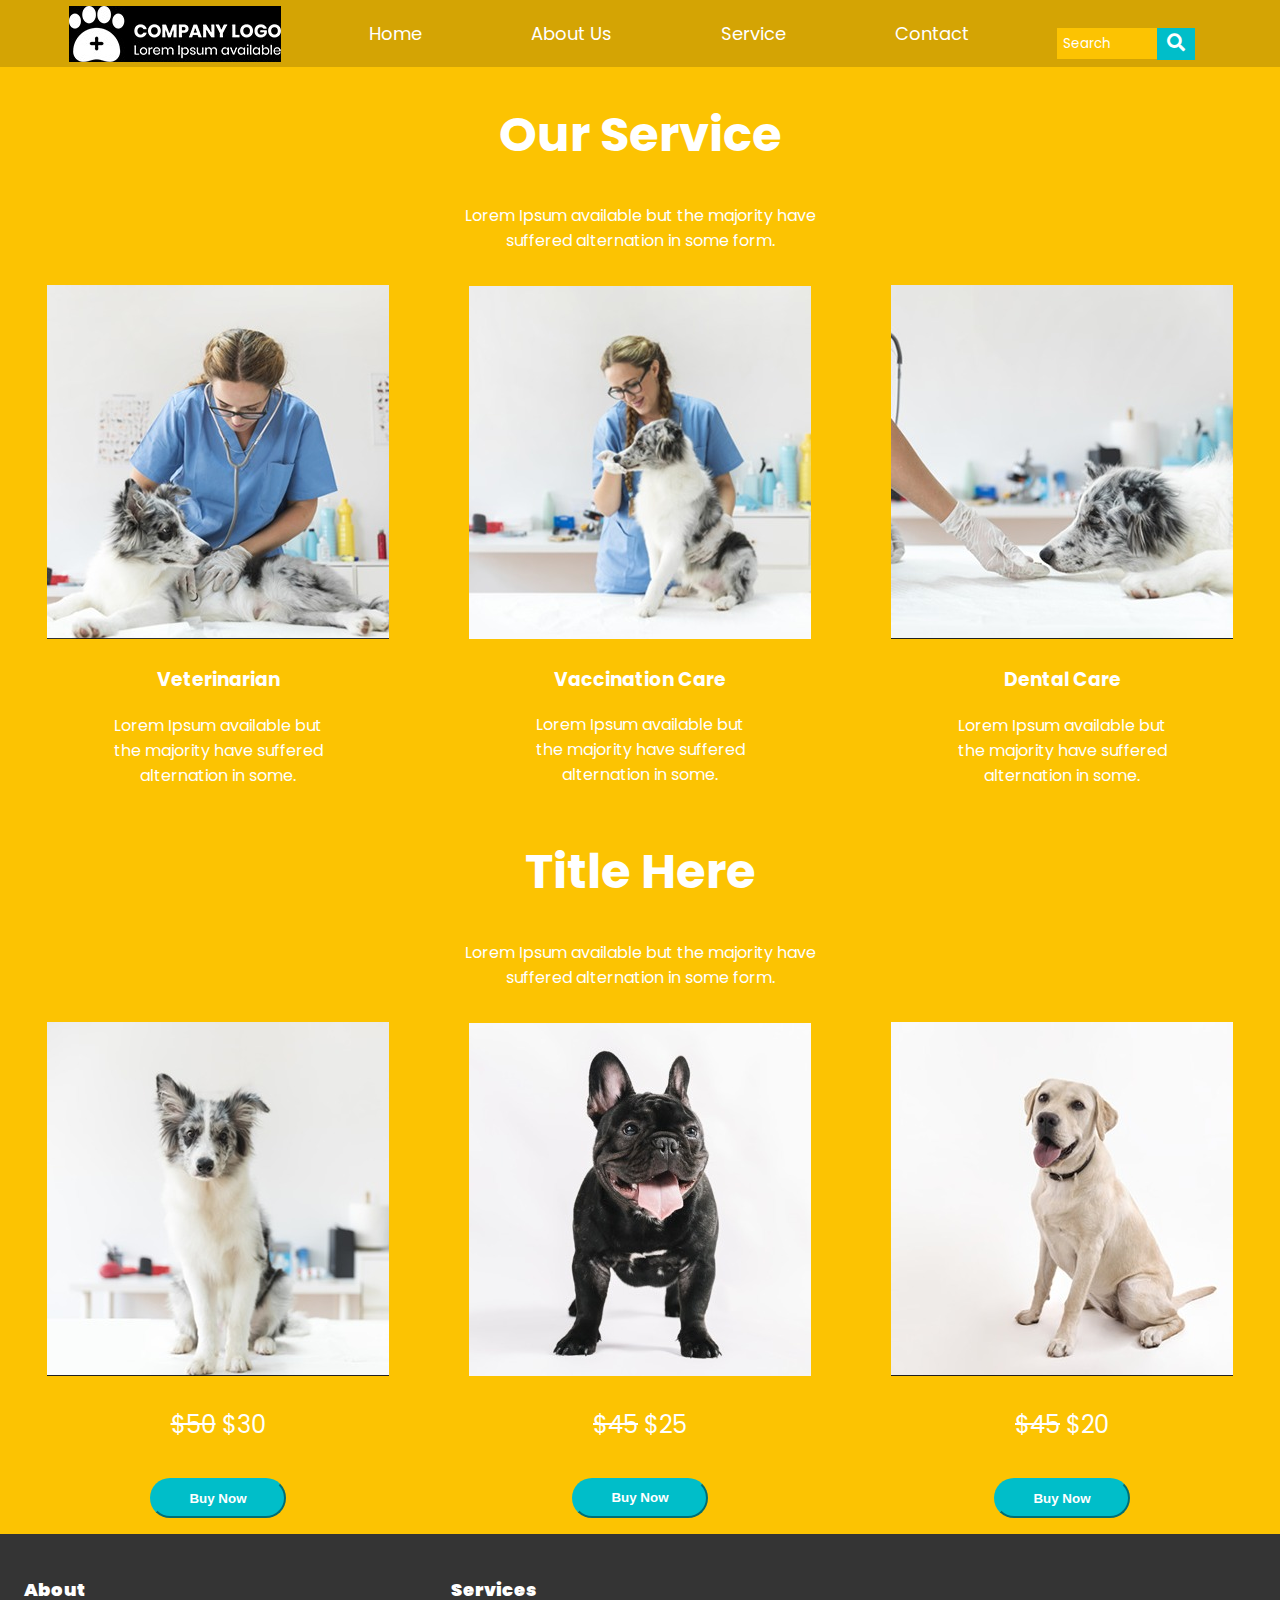
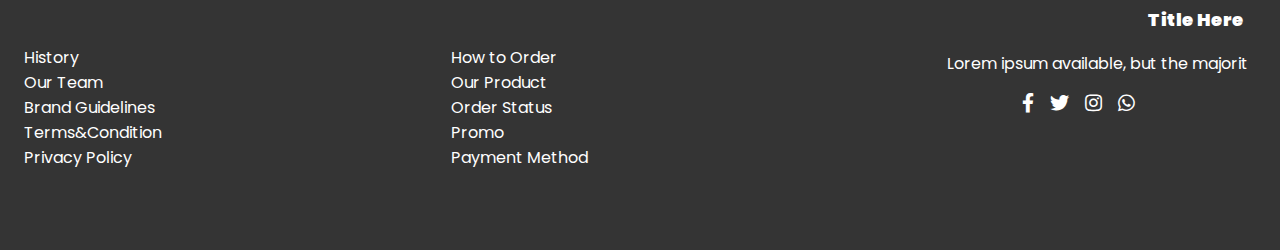
<file: service.html>
<!DOCTYPE html>
<html lang="en">
<head>
    <meta charset="UTF-8">
    <meta http-equiv="X-UA-Compatible" content="IE=edge">
    <meta name="viewport" content="width=device-width, initial-scale=1.0">
    <title>Service</title>
    <link rel="preconnect" href="https://fonts.googleapis.com">
    <link rel="preconnect" href="https://fonts.gstatic.com" crossorigin>
    <link href="https://fonts.googleapis.com/css2?family=Poppins&display=swap" rel="stylesheet">
    <link rel="stylesheet" href="https://use.fontawesome.com/releases/v5.8.2/css/all.css">
    <link rel="stylesheet" href="./styles/service.css">
</head>
<body>
    <nav>
        <img src="./images/slide1/logo.jpeg" alt="logo">
        <a href="./index.html">Home</a>
        <a href="./about_us.html">About Us</a>
        <a href="./service.html">Service</a>
        <a href="./contact_us.html">Contact</a>
        <!-- search bar-->
        <div class="search">
            <form action="#">
                <input type="text"
                    placeholder=" Search"
                    name="search">
                <button>
                    <i class="fa fa-search"
                        style="font-size: 18px;">
                    </i>
                </button>
            </form>
        </div>
    </nav>    
    <div class="diva"> 
        <div class="diva-col1">
            <h1>Our Service</h1>
            <p>Lorem Ipsum available but the majority have<br>
                suffered alternation in some form.</p>
        </div>
        <div class="diva-col2">
            <div>
                <figure>
                    <img src="./images/slide3/PlaceYourImag(3).jpeg" alt="vaccination-1" class="image">
                    <figcaption>
                        <h3 class="center">Veterinarian</h3>
                        <p class="center">Lorem Ipsum available but <br>the majority have
                            suffered<br> alternation in some.
                    </figcaption>
                </figure>
            </div>
            <div>
                <figure>
                    <img src="./images/slide3/PlaceYourImag(2).jpeg" alt="vaccination-2" class="image">
                    <figcaption>
                        <h3 class="center">Vaccination Care</h3>
                        <p class="center">Lorem Ipsum available but <br>the majority have
                            suffered<br> alternation in some.
                    </figcaption>
                </figure>
            </div>
            <div >
                <figure>
                    <img src="./images/slide3/PlaceYourImag(1).jpeg" alt="vaccination-3" class="image">
                    <figcaption>
                        <h3 class="center">Dental Care</h3>
                        <p class="center">Lorem Ipsum available but <br>the majority have
                            suffered<br> alternation in some.
                    </figcaption>
                </figure>
            </div>
        </div>
    </div>
    
    <div class="divb"> 
        <div class="divb-col1">
            <h1>Title Here</h1>
            <p>Lorem Ipsum available but the majority have<br>
                suffered alternation in some form.</p>
             
        </div>
        <div class="divb-col2">
            <div>
                <figure>
                    <img src="./images/slide5/PlaceYourImag(5).jpeg" alt="image_of_a_dog" class="image">
                    <figcaption>
                        <p class="text1 center"><span class="line-through">$50</span>              $30</p>
                        <button type="button" id="button5-1" class="button5">Buy Now</button>    
                    </figcaption>
                </figure>
            </div>
            <div>
                <figure>
                    <img src="./images/slide5/PlaceYourImag(6).jpeg" alt="image_of_a_dog" class="image">
                    <figcaption>
                        <p class="text1 center"><span class="line-through">$45</span>              $25</p>
                        <button type="button" id="button5-2" class="button5">Buy Now</button>
                    </figcaption>
                </figure>
            </div>
            <div>
                <figure>
                    <img src="./images/slide5/PlaceYourImag(7).jpeg" alt="image_of_a_dog" class="image">
                    <figcaption>
                        <p class="text1 center"><span class="line-through">$45</span>              $20</p>
                        <button type="button" id="button5-3" class="button5">Buy Now</button>
                    </figcaption>
                </figure>
            </div>
        </div>
    </div>

    <div class="footer">
        <div class="third">
            <h6 class="text2">About</h6>
            <ul class="list">
                <li><a href="#">History</a></li>
                <li><a href="./about_us.html">Our Team</a></li>
                <li><a href="#">Brand Guidelines</a></li>
                <li><a href="#">Terms&Condition</a></li>
                <li><a href="#">Privacy Policy</a></li>
            </ul>
        </div>
        <div class="third">
            <h6 class="text2">Services</h6>
            <ul class="list">
                <li><a href="#">How to Order</a></li>
                <li><a href="#">Our Product</a></li>
                <li><a href="#">Order Status</a></li>
                <li><a href="#">Promo</a></li>
                <li><a href="#">Payment Method</a></li>
            </ul>
        </div>
        <div class="third">
            <p class="text2 right">Title Here</p>
            <p class="right">Lorem ipsum available, but the majorit</p>
            <div class="social-icons">
                <a href="#" class="white icon-3d">
                    <i class="fab fa-facebook-f"></i>
                </a>
                <a href="#" class="white icon-3d">
                    <i class="fab fa-twitter"></i>
                </a>
                <a href="#" class="white icon-3d">
                    <i class="fab fa-instagram"></i>
                </a>
                <a href="#" class="white icon-3d">
                    <i class="fab fa-whatsapp"></i>
                </a>
                </div>      
        </div>
    </div>
</body>
</html>
</file>
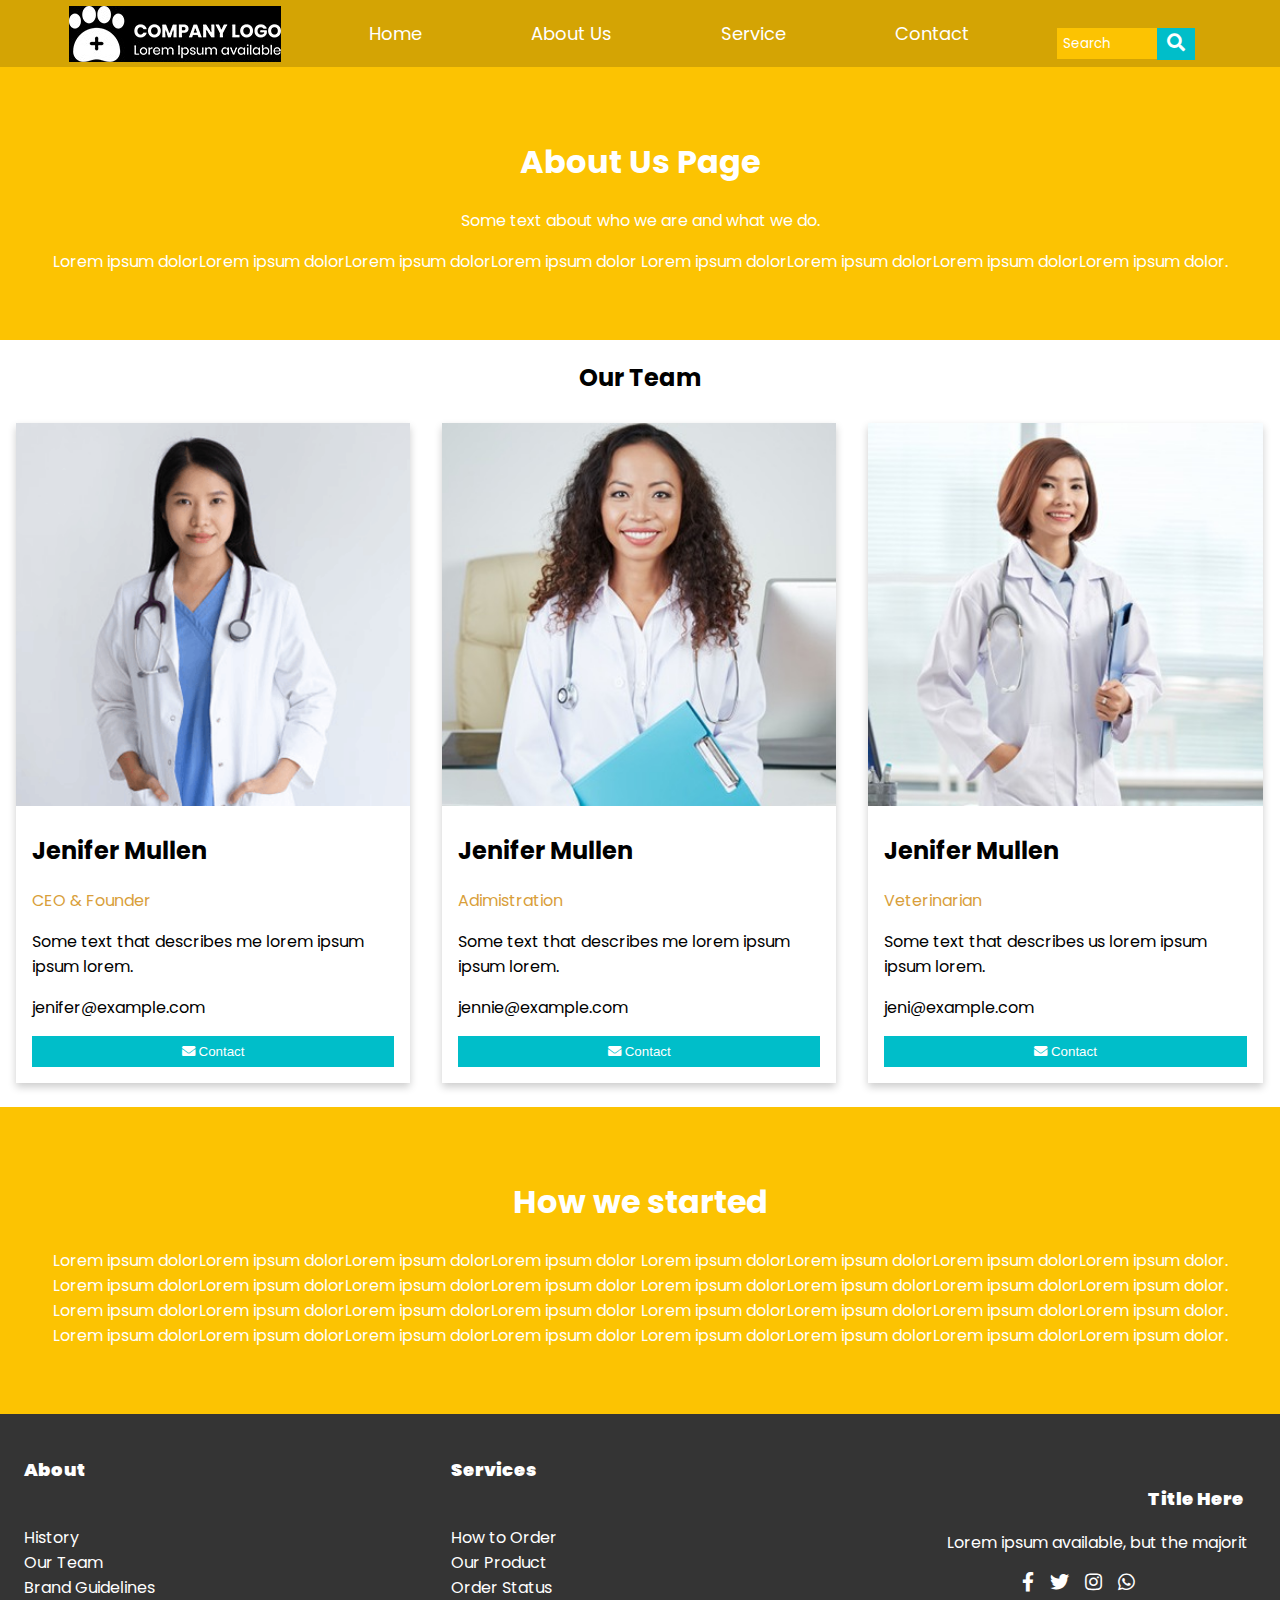
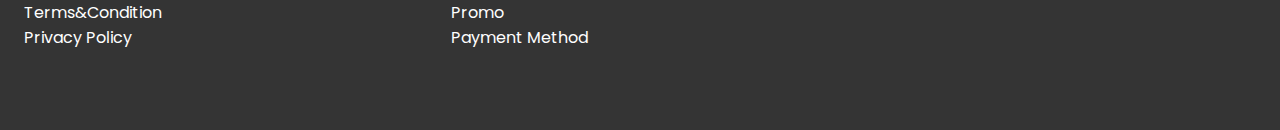
<file: pages/about_us.html>
<!DOCTYPE html>
<html lang="en">
<head>
    <meta charset="UTF-8">
    <meta http-equiv="X-UA-Compatible" content="IE=edge">
    <meta name="viewport" content="width=device-width, initial-scale=1.0">
    <title>About Us Page</title>
    <link rel="preconnect" href="https://fonts.googleapis.com">
    <link rel="preconnect" href="https://fonts.gstatic.com" crossorigin>
    <link href="https://fonts.googleapis.com/css2?family=Poppins&display=swap" rel="stylesheet">
    <link rel="stylesheet" href="https://use.fontawesome.com/releases/v5.8.2/css/all.css">
    <link rel="stylesheet" href="../styles/about_us.css">
</head>
<body>
    <nav>
        <img src="../images/slide1/logo.jpeg" alt="logo">
        <a href="../index.html">Home</a>
        <a href="./about_us.html">About Us</a>
        <a href="./service.html">Service</a>
        <a href="./contact_us.html">Contact</a>
        <!-- search bar-->
        <div class="search">
          <form action="#">
              <input type="text"
                  placeholder=" Search"
                  name="search">
              <button>
                  <i class="fa fa-search"
                      style="font-size: 18px;">
                  </i>
              </button>
          </form>
      </div>
    </nav>
    <div class="about-section">
        <h1>About Us Page</h1>
        <p>Some text about who we are and what we do.</p>
        <p>Lorem ipsum dolorLorem ipsum dolorLorem ipsum dolorLorem ipsum dolor
            Lorem ipsum dolorLorem ipsum dolorLorem ipsum dolorLorem ipsum dolor.</p>
    </div>  
      <h2 style="text-align:center">Our Team</h2>
      <div class="row">
        <div class="column">
          <div class="card">
            <img src="../images/slide6/PlaceYourImag(3).png" alt="Jane" style="width:100%">
            <div class="container">
              <h2>Jenifer Mullen</h2>
              <p class="title">CEO & Founder</p>
              <p>Some text that describes me lorem ipsum ipsum lorem.</p>
              <p>jenifer@example.com</p>
              <p><button class="button"><i class="fa fa-envelope"></i>
                Contact</button></p>
            </div>
          </div>
        </div>
      
        <div class="column">
          <div class="card">
            <img src="../images/slide6/PlaceYourImag(8).jpeg" alt="Jenifer Mullen" style="width:100%">
            <div class="container">
              <h2>Jenifer Mullen</h2>
              <p class="title">Adimistration</p>
              <p>Some text that describes me lorem ipsum ipsum lorem.</p>
              <p>jennie@example.com</p>
              <p><button class="button"><i class="fa fa-envelope"></i>
                Contact</button></p>
            </div>
          </div>
        </div>
        
        <div class="column">
          <div class="card">
            <img src="../images/slide6/PlaceYourImag(9).jpeg" alt="Jenifer Mullen" style="width:100%">
            <div class="container">
              <h2>Jenifer Mullen</h2>
              <p class="title">Veterinarian</p>
              <p>Some text that describes us lorem ipsum ipsum lorem.</p>
              <p>jeni@example.com</p>
              <p><button class="button"><i class="fa fa-envelope"></i>
                Contact</button></p>
            </div>
          </div>
        </div>
      </div>
      <div class="about-section">
        <h1 style="text-align:center">How we started</h1>
        <p>Lorem ipsum dolorLorem ipsum dolorLorem ipsum dolorLorem ipsum dolor
          Lorem ipsum dolorLorem ipsum dolorLorem ipsum dolorLorem ipsum dolor.
          Lorem ipsum dolorLorem ipsum dolorLorem ipsum dolorLorem ipsum dolor
          Lorem ipsum dolorLorem ipsum dolorLorem ipsum dolorLorem ipsum dolor.
          Lorem ipsum dolorLorem ipsum dolorLorem ipsum dolorLorem ipsum dolor
          Lorem ipsum dolorLorem ipsum dolorLorem ipsum dolorLorem ipsum dolor.
          Lorem ipsum dolorLorem ipsum dolorLorem ipsum dolorLorem ipsum dolor
          Lorem ipsum dolorLorem ipsum dolorLorem ipsum dolorLorem ipsum dolor.
        </p> 
      </div>
      <div class="footer">
        <div class="third">
            <h6 class="text2">About</h6>
            <ul class="list">
                <li><a href="#">History</a></li>
                <li><a href="./about_us.html">Our Team</a></li>
                <li><a href="#">Brand Guidelines</a></li>
                <li><a href="#">Terms&Condition</a></li>
                <li><a href="#">Privacy Policy</a></li>
            </ul>
        </div>
        <div class="third">
            <h6 class="text2">Services</h6>
            <ul class="list">
                <li><a href="#">How to Order</a></li>
                <li><a href="#">Our Product</a></li>
                <li><a href="#">Order Status</a></li>
                <li><a href="#">Promo</a></li>
                <li><a href="#">Payment Method</a></li>
            </ul>
        </div>
        <div class="third">
            <p class="text2 right">Title Here</p>
            <p class="right">Lorem ipsum available, but the majorit</p>
            <div class="social-icons">
                <a href="" class="white icon-3d">
                  <i class="fab fa-facebook-f"></i>
                </a>
                <a href="#" class="white icon-3d">
                  <i class="fab fa-twitter"></i>
                </a>
                <a href="#" class="white icon-3d">
                  <i class="fab fa-instagram"></i>
                </a>
                <a href="#" class="white icon-3d">
                    <i class="fab fa-whatsapp"></i>
                </a>
              </div>      
        </div>
    </div>
</body>
</html>
</file>
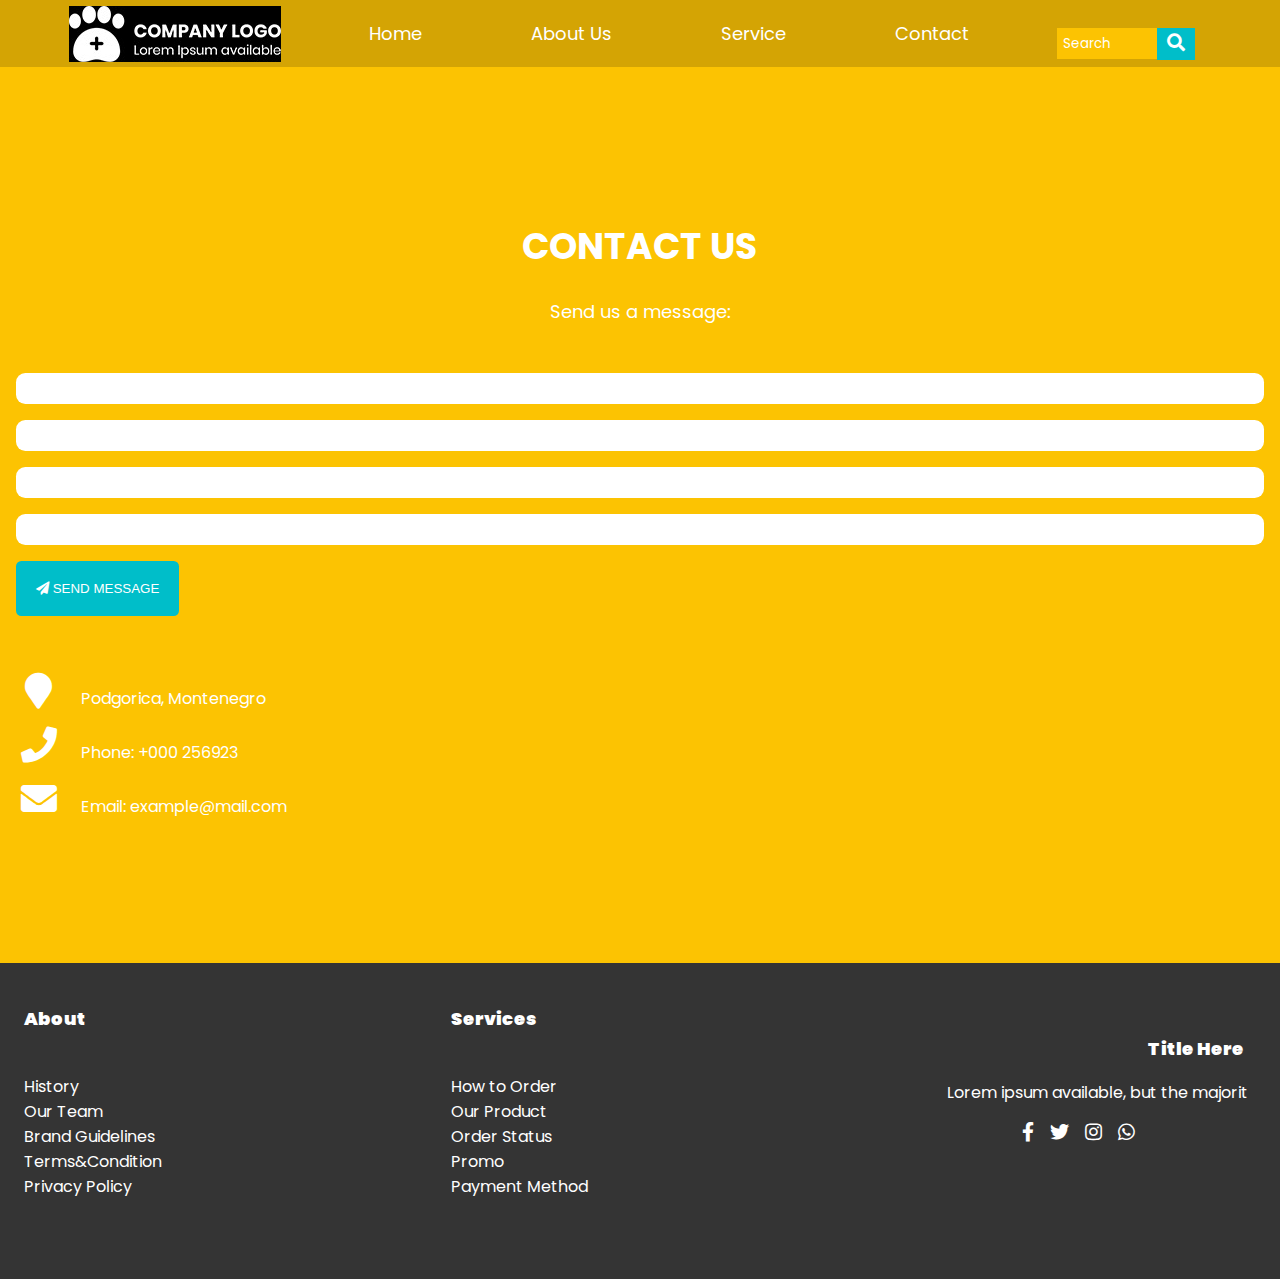
<file: pages/contact_us.html>
<!DOCTYPE html>
<html lang="en">
<head>
    <meta charset="UTF-8">
    <meta http-equiv="X-UA-Compatible" content="IE=edge">
    <meta name="viewport" content="width=device-width, initial-scale=1.0">
    <title>Contact_Us</title>
    <link rel="stylesheet" href="../styles/contact_us.css">
    <link rel="preconnect" href="https://fonts.googleapis.com">
    <link rel="preconnect" href="https://fonts.gstatic.com" crossorigin>
    <link href="https://fonts.googleapis.com/css2?family=Poppins&display=swap" rel="stylesheet">
    <link rel="stylesheet" href="https://use.fontawesome.com/releases/v5.8.2/css/all.css">
</head>
<body>
    <nav>
        <img src="../images/slide1/logo.jpeg" alt="logo">
        <a href="../index.html">Home</a>
        <a href="./about_us.html">About Us</a>
        <a href="./service.html">Service</a>
        <a href="./contact_us.html">Contact</a>
        <!-- search bar-->
        <div class="search">
          <form action="#">
              <input type="text"
                  placeholder=" Search"
                  name="search">
              <button>
                  <i class="fa fa-search"
                      style="font-size: 18px;">
                  </i>
              </button>
          </form>
      </div>
    </nav>
    <!-- Contact Section -->
    <div class="contain" style="padding:128px 16px">
      <h1 class="center larger">CONTACT US</h1>
      <p class="center large">Send us a message:</p>
      <div style="margin-top:48px">
        <form>
          <p><input class="input border" type="text" placeholder="Name" required name="Name"></p>
          <p><input class="input border" type="email" placeholder="Email" required name="Email"></p>
          <p><input class="input border" type="text" placeholder="Subject" required name="Subject"></p>
          <p><input class="input border" type="text" placeholder="Message" required name="Message"></p>
          <p>
            <button class="buttonc" type="submit">
              <i class="fa fa-paper-plane"></i> SEND MESSAGE
            </button>
          </p>
        </form>
        <br><p><i class="fa fa-map-marker fa-fw larger margin-right"></i> Podgorica, Montenegro</p>
        <p><i class="fa fa-phone fa-fw larger margin-right"></i> Phone: +000 256923</p>
        <p><i class="fa fa-envelope fa-fw larger margin-right"> </i> Email: example@mail.com</p>
      </div>
    </div>
    <div class="footer">
        <div class="third">
            <h6 class="text2">About</h6>
            <ul class="list">
                <li><a href="#">History</a></li>
                <li><a href="./about_us.html">Our Team</a></li>
                <li><a href="#">Brand Guidelines</a></li>
                <li><a href="#">Terms&Condition</a></li>
                <li><a href="#">Privacy Policy</a></li>
            </ul>
        </div>
        <div class="third">
            <h6 class="text2">Services</h6>
            <ul class="list">
                <li><a href="#">How to Order</a></li>
                <li><a href="#">Our Product</a></li>
                <li><a href="#">Order Status</a></li>
                <li><a href="#">Promo</a></li>
                <li><a href="#">Payment Method</a></li>
            </ul>
        </div>
        <div class="third">
            <p class="text2 right">Title Here</p>
            <p class="right">Lorem ipsum available, but the majorit</p>
            <div class="social-icons">
                <a href="#" class="white icon-3d">
                  <i class="fab fa-facebook-f"></i>
                </a>
                <a href="#" class="white icon-3d">
                  <i class="fab fa-twitter"></i>
                </a>
                <a href="#" class="white icon-3d">
                  <i class="fab fa-instagram"></i>
                </a>
                <a href="#" class="white icon-3d">
                    <i class="fab fa-whatsapp"></i>
                </a>
              </div>      
        </div>
    </div>
</body>
</html>
</file>
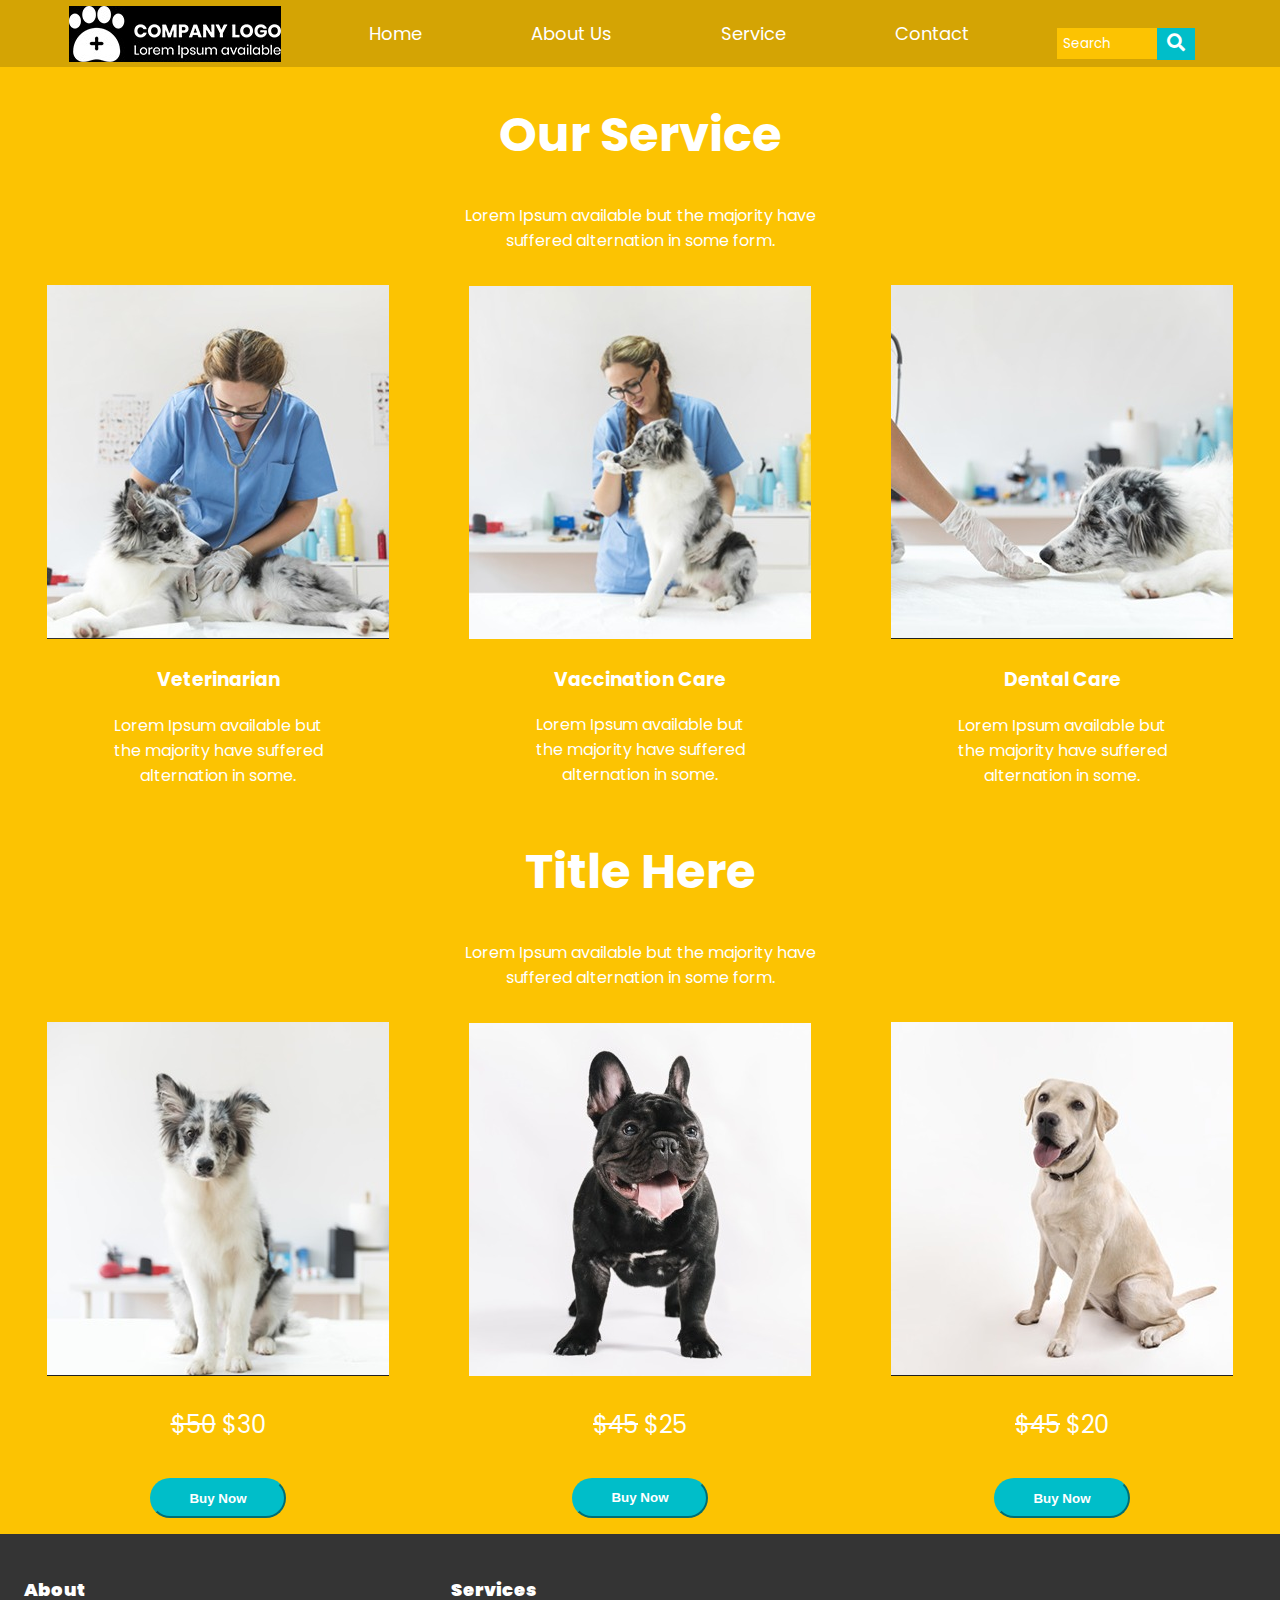
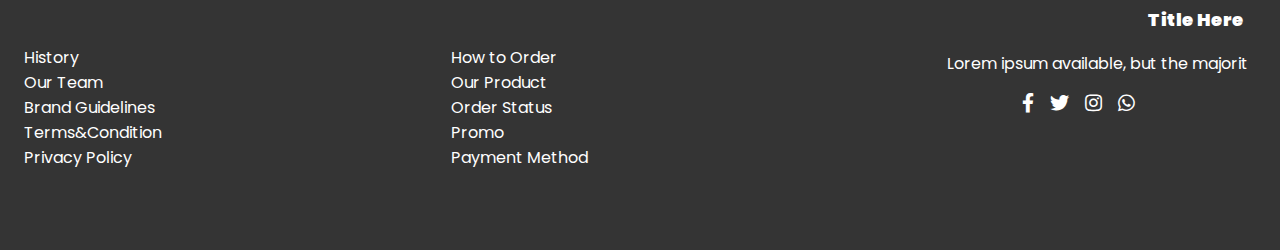
<file: pages/service.html>
<!DOCTYPE html>
<html lang="en">
<head>
    <meta charset="UTF-8">
    <meta http-equiv="X-UA-Compatible" content="IE=edge">
    <meta name="viewport" content="width=device-width, initial-scale=1.0">
    <title>Service</title>
    <link rel="preconnect" href="https://fonts.googleapis.com">
    <link rel="preconnect" href="https://fonts.gstatic.com" crossorigin>
    <link href="https://fonts.googleapis.com/css2?family=Poppins&display=swap" rel="stylesheet">
    <link rel="stylesheet" href="https://use.fontawesome.com/releases/v5.8.2/css/all.css">
    <link rel="stylesheet" href="../styles/service.css">
</head>
<body>
    <nav>
        <img src="../images/slide1/logo.jpeg" alt="logo">
        <a href="../index.html">Home</a>
        <a href="./about_us.html">About Us</a>
        <a href="./service.html">Service</a>
        <a href="./contact_us.html">Contact</a>
        <!-- search bar-->
        <div class="search">
            <form action="#">
                <input type="text"
                    placeholder=" Search"
                    name="search">
                <button>
                    <i class="fa fa-search"
                        style="font-size: 18px;">
                    </i>
                </button>
            </form>
        </div>
    </nav>    
    <div class="diva"> 
        <div class="diva-col1">
            <h1>Our Service</h1>
            <p>Lorem Ipsum available but the majority have<br>
                suffered alternation in some form.</p>
        </div>
        <div class="diva-col2">
            <div>
                <figure>
                    <img src="../images/slide3/PlaceYourImag(3).jpeg" alt="vaccination-1" class="image">
                    <figcaption>
                        <h3 class="center">Veterinarian</h3>
                        <p class="center">Lorem Ipsum available but <br>the majority have
                            suffered<br> alternation in some.
                    </figcaption>
                </figure>
            </div>
            <div>
                <figure>
                    <img src="../images/slide3/PlaceYourImag(2).jpeg" alt="vaccination-2" class="image">
                    <figcaption>
                        <h3 class="center">Vaccination Care</h3>
                        <p class="center">Lorem Ipsum available but <br>the majority have
                            suffered<br> alternation in some.
                    </figcaption>
                </figure>
            </div>
            <div >
                <figure>
                    <img src="../images/slide3/PlaceYourImag(1).jpeg" alt="vaccination-3" class="image">
                    <figcaption>
                        <h3 class="center">Dental Care</h3>
                        <p class="center">Lorem Ipsum available but <br>the majority have
                            suffered<br> alternation in some.
                    </figcaption>
                </figure>
            </div>
        </div>
    </div>
    
    <div class="divb"> 
        <div class="divb-col1">
            <h1>Title Here</h1>
            <p>Lorem Ipsum available but the majority have<br>
                suffered alternation in some form.</p>
             
        </div>
        <div class="divb-col2">
            <div>
                <figure>
                    <img src="../images/slide5/PlaceYourImag(5).jpeg" alt="image_of_a_dog" class="image">
                    <figcaption>
                        <p class="text1 center"><span class="line-through">$50</span>              $30</p>
                        <button type="button" id="button5-1" class="button5">Buy Now</button>    
                    </figcaption>
                </figure>
            </div>
            <div>
                <figure>
                    <img src="../images/slide5/PlaceYourImag(6).jpeg" alt="image_of_a_dog" class="image">
                    <figcaption>
                        <p class="text1 center"><span class="line-through">$45</span>              $25</p>
                        <button type="button" id="button5-2" class="button5">Buy Now</button>
                    </figcaption>
                </figure>
            </div>
            <div>
                <figure>
                    <img src="../images/slide5/PlaceYourImag(7).jpeg" alt="image_of_a_dog" class="image">
                    <figcaption>
                        <p class="text1 center"><span class="line-through">$45</span>              $20</p>
                        <button type="button" id="button5-3" class="button5">Buy Now</button>
                    </figcaption>
                </figure>
            </div>
        </div>
    </div>

    <div class="footer">
        <div class="third">
            <h6 class="text2">About</h6>
            <ul class="list">
                <li><a href="#">History</a></li>
                <li><a href="./about_us.html">Our Team</a></li>
                <li><a href="#">Brand Guidelines</a></li>
                <li><a href="#">Terms&Condition</a></li>
                <li><a href="#">Privacy Policy</a></li>
            </ul>
        </div>
        <div class="third">
            <h6 class="text2">Services</h6>
            <ul class="list">
                <li><a href="#">How to Order</a></li>
                <li><a href="#">Our Product</a></li>
                <li><a href="#">Order Status</a></li>
                <li><a href="#">Promo</a></li>
                <li><a href="#">Payment Method</a></li>
            </ul>
        </div>
        <div class="third">
            <p class="text2 right">Title Here</p>
            <p class="right">Lorem ipsum available, but the majorit</p>
            <div class="social-icons">
                <a href="#" class="white icon-3d">
                    <i class="fab fa-facebook-f"></i>
                </a>
                <a href="#" class="white icon-3d">
                    <i class="fab fa-twitter"></i>
                </a>
                <a href="#" class="white icon-3d">
                    <i class="fab fa-instagram"></i>
                </a>
                <a href="#" class="white icon-3d">
                    <i class="fab fa-whatsapp"></i>
                </a>
                </div>      
        </div>
    </div>
</body>
</html>
</file>
<file: styles/index.css>
:root{
    --background-color1:rgba(252,195,2,1);
}
*{
    box-sizing: border-box;
}

@import url('https://fonts.googleapis.com/css2?family=Poppins&display=swap');
body{
    margin:0;   
    font-family: 'Poppins', sans-serif;   
    overflow-x: hidden;
}
/*Styling the Navigation Bar*/
nav{
    display:flex;
    justify-content: space-evenly;
    align-items: center;
    background-color: rgb(212, 164, 4);
    color: white;
}
nav > img{
    height: auto;
    max-width: 100%;
}
nav > a{ 
    padding:20px;
    text-decoration:none;
    font-size: large;
}
nav > a:link{
    color: white;
}
nav > a:visited{
    color:white;
}
nav > a:hover{
    color:rgb(210, 132, 31);
    cursor: pointer;
}
/* styling search bar */
.search input[type="text"]{
    width:100px;
    height:31px;
    border: none;
    background-color: var(--background-color1);
}    
.search{
    float:right;
    margin-top: 20px;   
}     
.search button{
    background-color: rgba(0,190,201,1);
    color: white;
    float: right;
    padding: 5px 10px 8px 10px;
    margin-right: 16px;
    font-size: 12px;
    border: none;
    cursor: pointer;
}
::placeholder { /* Chrome, Firefox, Opera, Safari 10.1+ */
    color: white;
    opacity: 1; /* Firefox */
    font-family: 'Poppins', sans-serif;
  }
  
  :-ms-input-placeholder { /* Internet Explorer 10-11 */
    color: white;
    font-family: 'Poppins', sans-serif;
  }
  
  ::-ms-input-placeholder { /* Microsoft Edge */
    color: white;
    font-family: 'Poppins', sans-serif;
  }

/*Styling the first slide-div1*/
.div1{
    display: flex;
    flex-wrap: wrap;
    background-color: var(--background-color1);
    color:white;
}
.div1-col1
{   flex: 55%;
    margin: auto;   
    display: flex;
    flex-direction: column;
    justify-content: center;
    align-items: center;        
}
.div1-col2
{    flex: 45%;
     margin:auto;           
}
.big{
    font-size: 2.5em;
}
.image1{
    width: 60%;
}
.image{
    width: 100%;
}
.div1-col1 > h1
{
    font-size: 30px;   
}
.div1-col1 > p
{
    font-size: 1em;    
}
.div1-col1 #button1{
    background-color: rgba(0,190,201,1);
    border-color:rgba(0,190,201,1);
    color:white;
    padding:1.1em 0.9em;
    border-radius: 0.7em;
    font-weight: bolder;
    cursor: pointer;
    margin: 0 auto;   
}
.pad{
    margin:0 0 0 -4em;
}
#button1:hover {
    box-shadow: 0 12px 16px 0 rgba(0,0,0,0.24), 0 17px 50px 0 rgba(0,0,0,0.19);
  }
#button1:active {
    background-color: rgb(212, 164, 4);
    box-shadow: 0 5px rgb(212, 164, 4);
    transform: translateY(4px);
  }
.div1-col1 #button2{
    background-color: var(--background-color1);
    border-color: white;
    color:white;
    padding:1.1em 0.9em;
    border-radius: 0.7em;
    margin-left:1.2em;   
    font-weight: bold;
    cursor: pointer;
    
}
#button2:hover {
    box-shadow: 0 12px 16px 0 rgba(0,0,0,0.24), 0 17px 50px 0 rgba(0,0,0,0.19);
  }
#button2:active {
    background-color: rgb(212, 164, 4);
    box-shadow: 0 5px rgb(212, 164, 4);
    transform: translateY(4px);
}
/*Styling slide2-div2*/
.div2{
    display: flex;
    flex-wrap: wrap;
}
.div2-col1
{    flex: 50%;
    margin:auto;
    padding-left: 4em;           
}
.div2-col2
{   flex: 50%;
    margin:0 auto;
    padding-top: 3em;
    padding-right: 3em;
    padding-left: 5em;
               
}
.div2-col2 video{
    height: 70%;
    width: 80%;
    margin:0 auto;   
}
.div2-col1 #button3{
    background-color: var(--background-color1);
    border-color: var(--background-color1);
    color:white;
    padding:1.3em 1.2em;
    border-radius: 0.7em;
    font-weight: bold;
    margin-left:1em;
    cursor: pointer;
    }
#button3:hover {
    box-shadow: 0 12px 16px 0 rgba(0,0,0,0.24), 0 17px 50px 0 rgba(0,0,0,0.19);
}
#button3:active {
    background-color: rgb(212, 164, 4);
    box-shadow: 0 5px rgb(212, 164, 4);
    transform: translateY(4px);
}
 /*styling slide3-div3*/
.div3{
    display: flex;
    flex-direction: column;
    flex-wrap: wrap;
    background-color: var(--background-color1);
    color:white;
}
.div3-col1
{    flex: 20%;        
}
.div3-col2
{    flex: 80%;           
}
.div3-col1 h1{
    font-size: 3rem;
    font-weight:bold;
    text-align: center;
}
.div3-col1 p{
    text-align: center;
}
.div3-col2{
    display:flex;
    justify-content: center;
    align-content: center;
    align-items: center;   
}
/*styling slide4-div4*/
.div4{
    display: flex;
    flex-wrap: wrap;
}
.div4-col1
{    flex: 50%;
    margin:0 auto;
    padding-top: 3em;
    padding-right: 3em;
    padding-left: 5em;        
}
.div4-col2
{   flex: 50%;
    margin: auto;
    padding-right: 2em;
    display: flex;
    flex-direction: column;
    justify-content: center;
    align-items: center;
    align-content:flex-end;           
}
.rightside{
    text-align: right;
}
.div4-col1 > video{
    height: 70%;
    width: 80%;
    margin:0 auto;   
}
.div4-col2 #button4{
    background-color: var(--background-color1);
    border-color: var(--background-color1);
    color:white;
    padding:1.3em 1.2em;
    border-radius: 0.7em;
    font-weight: bold;   
    cursor: pointer;
}
#button4:hover {
    box-shadow: 0 12px 16px 0 rgba(0,0,0,0.24), 0 17px 50px 0 rgba(0,0,0,0.19);
}
#button4:active {
    background-color: rgb(212, 164, 4);
    box-shadow: 0 5px rgb(212, 164, 4);
    transform: translateY(4px);
}
/*styling slide5-div5*/
.div5{
    display: flex;
    flex-direction: column;
    flex-wrap: wrap;
    background-color: var(--background-color1);
    color:white;
}
.div5-col1
{    flex: 20%;        
}
.div5-col2
{   flex: 80%;
    display:flex;
    justify-content: center;
    align-content: center;
    align-items: center;           
}
.div5-col1 h1{
    font-size: 3rem;
    font-weight:bold;
    text-align: center;
}
.div5-col1 p{
    text-align: center;
}
.button5{
    background-color: rgba(0,190,201,1);
    border-color:rgba(0,190,201,1);
    color:white;
    padding:0.8em;
    border-radius: 2em;
    font-weight: bolder;
    cursor: pointer;
    width: 40%;
    display:block;
    margin:0 auto;      
}
.button5:hover {
    box-shadow: 0 12px 16px 0 rgba(0,0,0,0.24), 0 17px 50px 0 rgba(0,0,0,0.19);
  }
.button5:active {
    background-color: rgb(212, 164, 4);
    box-shadow: 0 5px rgb(212, 164, 4);
    transform: translateY(4px);
}
.div5-col1 p{
    text-align: center;
}
.line-through{
    text-decoration: line-through;
}
.text1{
    font-size:1.5rem ;
    margin-bottom: 1.5em;
}
/*styling slide6-div6*/
.div6{
    display: flex;
    flex-direction: column;
    flex-wrap: wrap;
}
.div6-col1
{    flex: 20%;        
}
.div6-col2
{   flex: 80%;
    display:flex;
    justify-content: center;
    align-content: center;
    align-items: center;              
}
.div6-col1 h1{
    font-size: 3rem;
    font-weight:bold;
    text-align: center;
}
.div6-col1 p{
    text-align: center;
}
.text2{
    font-weight: 900;
    font-size: large;
}
.social-icons
{
    display:flex;
    justify-content: center;
    align-items: space-evenly;  
}
.color a{
    color: var(--background-color1);
}
.social-icons a{
    margin:0 0.5em;
}
/*styling slide7-div7*/
.div7{
    padding:64px;
    display: flex;
    background-color:var(--background-color1);
}
.quarter{
    float: left;
    width: 100%;
}
.contain
{
    background-color: var(--background-color1);
    padding:0.01em 16px;
    color: white;
}
.center
{
    text-align: center;
}
.larger{
    font-size: 36px;
}
.image7{
    width:40%;
    align-self: center;
}
/*Styling slide8-div8*/
.div8{
    display:flex;
    flex-direction: column;
    flex-wrap: wrap;
}
.div8-col1
{    flex: 30%;        
}
.div8-col1 h1{
    font-size: 3rem;
    font-weight:bold;
    text-align: center;
}
.div8-col1 p{
    text-align: center;
}
.div8-col2
{   flex: 70%;
    display:flex;
    justify-content:center;
    align-content: center;
    align-items: center;
    padding: 0 20px 15px 20px;         
}
div.polaroid {
    padding: 0 15px 15px 15px;
    width: 80%;
    background-color: white;
    box-shadow: 0 4px 8px 0 rgba(0, 0, 0, 0.2), 0 6px 20px 0 rgba(0, 0, 0, 0.19); 
} 
div.container {
    text-align: center;
    padding: 10px 20px;
}
.blue{
    color:rgba(0,190,201,1);
}
/*Styling the footer*/
.footer{ 
    display:flex;
    background-color: rgba(52,52,52,1);
    color:white;
    padding-bottom: 5em;
    justify-content: space-evenly;
    align-items: center;
}
.third{
    width: calc(100%/3);
    padding-left:1.5em;
}
.third > ul> li{
    text-align: start;
}
.right{
    text-align: end;
    padding-right:2em;
}
.list{
    list-style-type: none;
    padding: 0;
    margin: 0;
    list-style-position: outside;
}
.list a{ 
    text-decoration:none;  
    color: white;
}
.list a:hover{
    color:rgb(210, 132, 31);
    cursor: pointer;
}
.white{
    color: white;
}
.white i{
    font-size: larger;
}
/* Responsive layout*/
@media screen and (max-width: 600px) {
    .div1 {   
      flex-direction: column;
    }
    nav{
        flex-direction: column;
        justify-content: space-between;
        align-items: center;
        flex-wrap: wrap;
    }
    nav > a,img{
      display:block;
      width: 100%;
    }
    .div2 {   
        flex-direction: column;
    }
    .div3 {   
        flex-direction: row;
    }
    .div3-col2{
        flex-direction: column;   
    }
    .div4 {   
        flex-direction: column;
    }
    .div5 {   
        flex-direction: row;
    }
    .div5-col2{
        flex-direction: column;   
    }
    .div6 {   
        flex-direction: row;
    }
    .div6-col2{
        flex-direction: column;   
    }
    .div7{
        flex-direction: column;
    }
    .div8 {   
        flex-direction: row;
    }
    .div8-col2{
        flex-direction: column;   
    }
    .footer {   
        flex-direction: column;
    }
  }
</file>
<file: styles/about_us.css>
:root{
    --background-color1:rgba(252,195,2,1);
}
@import url('https://fonts.googleapis.com/css2?family=Poppins&display=swap');
body {
    font-family: Arial, Helvetica, sans-serif;
    margin: 0;
    font-family: 'Poppins', sans-serif; 
  }
  
html {
  box-sizing: border-box;
}

*, *:before, *:after {
  box-sizing: inherit;
}
/*Styling the Navigation Bar*/
nav{
  display:flex;
  justify-content: space-evenly;
  align-items: center;
  color: white;
  background-color: rgb(212, 164, 4);
}
nav > img{
  height: auto;
  max-width: 100%;
}
nav > a{ 
  padding:20px;
  text-decoration:none;
  font-size: large;
}
nav > a:link{
  color: white;
}
nav > a:visited{
  color:white;
}
nav > a:hover{
  color:rgb(210, 132, 31);
  cursor: pointer;
}
/* styling search bar */
.search input[type="text"]{
  width:100px;
  height:31px;
  border: none;
  background-color: var(--background-color1);
}    
.search{
  float:right;
  margin-top: 20px;   
}     
.search button{
  background-color: rgba(0,190,201,1);
  color: white;
  float: right;
  padding: 5px 10px 8px 10px;
  margin-right: 16px;
  font-size: 12px;
  border: none;
  cursor: pointer;
}
::placeholder { /* Chrome, Firefox, Opera, Safari 10.1+ */
  color: white;
  opacity: 1; /* Firefox */
  font-family: 'Poppins', sans-serif;
}

:-ms-input-placeholder { /* Internet Explorer 10-11 */
  color: white;
  font-family: 'Poppins', sans-serif;
}

::-ms-input-placeholder { /* Microsoft Edge */
  color: white;
  font-family: 'Poppins', sans-serif;
}
/*Styling the about us section*/
.column {
    float: left;
    width: 33.3%;
    margin-bottom: 16px;
    padding: 0 8px;
  }
  
.card {
  box-shadow: 0 4px 8px 0 rgba(0, 0, 0, 0.2);
  margin: 8px;
}

.about-section {
  padding: 50px;
  text-align: center;
  background-color: var(--background-color1);
  color: white;
}

.container {
  padding: 0 16px;
}

.container::after, .row::after {
  content: "";
  clear: both;
  display: table;
}

.title {
  color: rgb(217, 159, 59);
}

.button {
  border: none;
  outline: 0;
  display: inline-block;
  padding: 8px;
  color: white;
  background-color:rgba(0,190,201,1);
  text-align: center;
  cursor: pointer;
  width: 100%;
}

.button:hover {
  background-color: rgb(15, 120, 126);
}
/*Styling footer*/
.footer{
  display:flex;
  background-color: rgba(52,52,52,1);
  color:white;
  padding-bottom: 5em;
  justify-content: space-evenly;
  align-items: center;
}
.third{
  width: calc(100%/3);
  padding-left:1.5em;
}
.right{
  text-align: end;
  padding-right:2em;
}
.third > ul> li{
    text-align: start;
}
.list{
    list-style-type: none;
    padding: 0;
    margin: 0;
    list-style-position: outside;
}
.list a{ 
    text-decoration:none;  
    color: white;
}
.list a:hover{
    color:rgb(210, 132, 31);
    cursor: pointer;
}
.white{
    color: white;
}
.white i{
  font-size: larger;
}
.text2{
  font-weight: 900;
  font-size: large;
}
.social-icons
{
  display:flex;
  justify-content: center;
  align-items: space-evenly;  
}
.social-icons a{
  margin:0 0.5em;
}
/*animation of social-icons*/
.icon-3d {
    
  -webkit-animation: icon3d 200ms 10;
  animation: icon3d 200ms 10;
 
}
.icon-3d:hover {
  -webkit-animation: icon3d 200ms infinite;
        animation: icon3d 200ms infinite;
}
@keyframes icon3d {
  0% {
    text-shadow: 5px 4px red, -5px -6px blue;
  }
  25% {
    text-shadow: -5px -6px red, 5px 4px blue;
  }
  50% {
    text-shadow: 5px -4px red, -8px 4px blue;
  }
  75% {
    text-shadow: -8px -4px red, -5px -4px blue;
  }
  100% {
    text-shadow: -5px 0 red, 5px -4px blue;
  }
}  
@media screen and (max-width: 650px) {
  nav{
    flex-direction: column;
    justify-content: space-between;
    align-items: center;
    flex-wrap: wrap;
  }
  nav > a,img{
  display:block;
  width: 100%;
  }
  .column {
    width: 100%;
    display: block;
  }
  .footer {   
    flex-direction: column;
}

}
</file>
<file: styles/contact_us.css>
:root{
    --background-color1:rgba(252,195,2,1);
}
*{
    box-sizing: border-box;
}
@import url('https://fonts.googleapis.com/css2?family=Poppins&display=swap');
body{
    margin:0;   
    font-family: 'Poppins', sans-serif;   
    overflow-x: hidden;
}
/*Styling the Navigation Bar*/
nav{
    display:flex;
    justify-content: space-evenly;
    align-items: center;
    background-color: rgb(212, 164, 4);
    color: white;
}
nav > img{
    height: auto;
    max-width: 100%;
}
nav > a{ 
    padding:20px;
    text-decoration:none;
    font-size: large;
}
nav > a:link{
    color: white;
}
nav > a:visited{
    color:white;
}
nav > a:hover{
    color:rgb(210, 132, 31);
    cursor: pointer;
}
/* styling search bar */
.search input[type="text"]{
    width:100px;
    height:31px;
    border: none;
    background-color: var(--background-color1);
}    
.search{
    float:right;
    margin-top: 20px;   
}     
.search button{
    background-color: rgba(0,190,201,1);
    color: white;
    float: right;
    padding: 5px 10px 8px 10px;
    margin-right: 16px;
    font-size: 12px;
    border: none;
    cursor: pointer;
}
::placeholder { /* Chrome, Firefox, Opera, Safari 10.1+ */
    color: white;
    opacity: 1; /* Firefox */
    font-family: 'Poppins', sans-serif;
  }
  
  :-ms-input-placeholder { /* Internet Explorer 10-11 */
    color: white;
    font-family: 'Poppins', sans-serif;
  }
  
  ::-ms-input-placeholder { /* Microsoft Edge */
    color: white;
    font-family: 'Poppins', sans-serif;
  }
  /*styling Contact Section*/
.contain
{
    background-color: var(--background-color1);
    padding:0.01em 16px;
    color: white;
}
.center
{
    text-align: center;
}
.large{
    font-size: 18px;
}
.larger{
    font-size: 36px;
}
.margin-right{
    margin-right: 16px;
}
.input{
    padding:8px;
    display: block;
    border:none;
    width: 100%;
    border-radius: 0.7em;
}
.buttonc{
    padding: 20px;
    border: none;
    background-color: rgba(0,190,201,1);
    color: white;
    border-radius: 0.4em;
}
.buttonc:hover{
    cursor: pointer;
    background-color: rgb(5, 107, 113);
}
/*Styling footer*/
.footer{
    display:flex;
    background-color: rgba(52,52,52,1);
    color:white;
    padding-bottom: 5em;
    justify-content: space-evenly;
    align-items: center;
}
.third{
    width: calc(100%/3);
    padding-left:1.5em;
  }
.right{
  text-align: end;
  padding-right:2em;
}
.third > ul> li{
    text-align: start;
}
.list{
    list-style-type: none;
    padding: 0;
    margin: 0;
    list-style-position: outside;
}
.list a{ 
    text-decoration:none;  
    color: white;
}
.list a:hover{
    color:rgb(210, 132, 31);
    cursor: pointer;
}
.white{
    color: white;
}
.white i{
  font-size: larger;
}
.text2{
  font-weight: 900;
  font-size: large;
}
.social-icons
{
  display:flex;
  justify-content: center;
  align-items: space-evenly;  
}
.social-icons a{
  margin:0 0.5em;
}
/*animation of social-icons*/
.icon-3d {
    
    -webkit-animation: icon3d 200ms 10;
    animation: icon3d 200ms 10;
   
  }
  .icon-3d:hover {
    -webkit-animation: icon3d 200ms infinite;
          animation: icon3d 200ms infinite;
  }
  @keyframes icon3d {
    0% {
      text-shadow: 5px 4px red, -5px -6px blue;
    }
    25% {
      text-shadow: -5px -6px red, 5px 4px blue;
    }
    50% {
      text-shadow: 5px -4px red, -8px 4px blue;
    }
    75% {
      text-shadow: -8px -4px red, -5px -4px blue;
    }
    100% {
      text-shadow: -5px 0 red, 5px -4px blue;
    }
  }

@media screen and (max-width: 650px) {
    nav{
      flex-direction: column;
      justify-content: space-between;
      align-items: center;
      flex-wrap: wrap;
    }
    nav > a,img{
    display:block;
    width: 100%;
    }
    .footer {   
      flex-direction: column;
   }
}
</file>
<file: styles/homepage.css>
:root{
    --background-color1:rgba(252,195,2,1);
}
*{
    box-sizing: border-box;
}
@import url('https://fonts.googleapis.com/css2?family=Poppins&display=swap');
body{
    margin:0;   
    font-family: 'Poppins', sans-serif;   
    overflow-x: hidden;
}
/*Styling the Navigation Bar*/
nav{
    display:flex;
    justify-content: space-evenly;
    align-items: center;
    background-color: rgb(212, 164, 4);
    color: white;
}
nav > img{
    height: auto;
    max-width: 100%;
}
nav > a{ 
    padding:20px;
    text-decoration:none;
    font-size: large;
}
nav > a:link{
    color: white;
}
nav > a:visited{
    color:white;
}
nav > a:hover{
    color:rgb(210, 132, 31);
    cursor: pointer;
}
/* styling search bar */
.search input[type="text"]{
    width:100px;
    height:31px;
    border: none;
    background-color: var(--background-color1);
}    
.search{
    float:right;
    margin-top: 20px;   
}     
.search button{
    background-color: rgba(0,190,201,1);
    color: white;
    float: right;
    padding: 5px 10px 8px 10px;
    margin-right: 16px;
    font-size: 12px;
    border: none;
    cursor: pointer;
}
::placeholder { /* Chrome, Firefox, Opera, Safari 10.1+ */
    color: white;
    opacity: 1; /* Firefox */
    font-family: 'Poppins', sans-serif;
  }
  
  :-ms-input-placeholder { /* Internet Explorer 10-11 */
    color: white;
    font-family: 'Poppins', sans-serif;
  }
  
  ::-ms-input-placeholder { /* Microsoft Edge */
    color: white;
    font-family: 'Poppins', sans-serif;
  }

/*Styling the first slide-div1*/
.div1{
    display: flex;
    flex-wrap: wrap;
    background-color: var(--background-color1);
    color:white;
}
.div1-col1
{   flex: 55%;
    margin: auto;   
    display: flex;
    flex-direction: column;
    justify-content: center;
    align-items: center;        
}
.div1-col2
{    flex: 45%;
     margin:auto;           
}
.big{
    font-size: 2.5em;
}
.image1{
    width: 60%;
}
.image{
    width: 100%;
}
.div1-col1 > h1
{
    font-size: 30px;   
}
.div1-col1 > p
{
    font-size: 1em;    
}
.div1-col1 #button1{
    background-color: rgba(0,190,201,1);
    border-color:rgba(0,190,201,1);
    color:white;
    padding:1.1em 0.9em;
    border-radius: 0.7em;
    font-weight: bolder;
    cursor: pointer;
    margin: 0 auto;   
}
.pad{
    margin:0 0 0 -4em;
}
#button1:hover {
    box-shadow: 0 12px 16px 0 rgba(0,0,0,0.24), 0 17px 50px 0 rgba(0,0,0,0.19);
  }
#button1:active {
    background-color: rgb(212, 164, 4);
    box-shadow: 0 5px rgb(212, 164, 4);
    transform: translateY(4px);
  }
.div1-col1 #button2{
    background-color: var(--background-color1);
    border-color: white;
    color:white;
    padding:1.1em 0.9em;
    border-radius: 0.7em;
    margin-left:1.2em;   
    font-weight: bold;
    cursor: pointer;
    
}
#button2:hover {
    box-shadow: 0 12px 16px 0 rgba(0,0,0,0.24), 0 17px 50px 0 rgba(0,0,0,0.19);
  }
#button2:active {
    background-color: rgb(212, 164, 4);
    box-shadow: 0 5px rgb(212, 164, 4);
    transform: translateY(4px);
}
/*Styling slide2-div2*/
.div2{
    display: flex;
    flex-wrap: wrap;
}
.div2-col1
{    flex: 50%;
    margin:auto;
    padding-left: 4em;           
}
.div2-col2
{   flex: 50%;
    margin:0 auto;
    padding-top: 3em;
    padding-right: 3em;
    padding-left: 5em;
               
}
.div2-col2 video{
    height: 70%;
    width: 80%;
    margin:0 auto;   
}
.div2-col1 #button3{
    background-color: var(--background-color1);
    border-color: var(--background-color1);
    color:white;
    padding:1.3em 1.2em;
    border-radius: 0.7em;
    font-weight: bold;
    margin-left:1em;
    cursor: pointer;
    }
    #button3:hover {
        box-shadow: 0 12px 16px 0 rgba(0,0,0,0.24), 0 17px 50px 0 rgba(0,0,0,0.19);
    }
    #button3:active {
        background-color: rgb(212, 164, 4);
        box-shadow: 0 5px rgb(212, 164, 4);
        transform: translateY(4px);
    }
 /*styling slide3-div3*/
.div3{
    display: flex;
    flex-direction: column;
    flex-wrap: wrap;
    background-color: var(--background-color1);
    color:white;
}
.div3-col1
{    flex: 20%;        
}
.div3-col2
{    flex: 80%;           
}
.div3-col1 h1{
    font-size: 3rem;
    font-weight:bold;
    text-align: center;
}
.div3-col1 p{
    text-align: center;
}
.div3-col2{
    display:flex;
    justify-content: center;
    align-content: center;
    align-items: center;   
}
/*styling slide4-div4*/
.div4{
    display: flex;
    flex-wrap: wrap;
}
.div4-col1
{    flex: 50%;
    margin:0 auto;
    padding-top: 3em;
    padding-right: 3em;
    padding-left: 5em;        
}
.div4-col2
{   flex: 50%;
    margin: auto;
    padding-right: 2em;
    display: flex;
    flex-direction: column;
    justify-content: center;
    align-items: center;
    align-content:flex-end;           
}
.rightside{
    text-align: right;
}
.div4-col1 > video{
    height: 70%;
    width: 80%;
    margin:0 auto;   
}
.div4-col2 #button4{
    background-color: var(--background-color1);
    border-color: var(--background-color1);
    color:white;
    padding:1.3em 1.2em;
    border-radius: 0.7em;
    font-weight: bold;   
    cursor: pointer;
}
#button4:hover {
    box-shadow: 0 12px 16px 0 rgba(0,0,0,0.24), 0 17px 50px 0 rgba(0,0,0,0.19);
}
#button4:active {
    background-color: rgb(212, 164, 4);
    box-shadow: 0 5px rgb(212, 164, 4);
    transform: translateY(4px);
}
/*styling slide5-div5*/
.div5{
    display: flex;
    flex-direction: column;
    flex-wrap: wrap;
    background-color: var(--background-color1);
    color:white;
}
.div5-col1
{    flex: 20%;        
}
.div5-col2
{   flex: 80%;
    display:flex;
    justify-content: center;
    align-content: center;
    align-items: center;           
}
.div5-col1 h1{
    font-size: 3rem;
    font-weight:bold;
    text-align: center;
}
.div5-col1 p{
    text-align: center;
}
.button5{
    background-color: rgba(0,190,201,1);
    border-color:rgba(0,190,201,1);
    color:white;
    padding:0.8em;
    border-radius: 2em;
    font-weight: bolder;
    cursor: pointer;
    width: 40%;
    display:block;
    margin:0 auto;      
}
.button5:hover {
    box-shadow: 0 12px 16px 0 rgba(0,0,0,0.24), 0 17px 50px 0 rgba(0,0,0,0.19);
  }
.button5:active {
    background-color: rgb(212, 164, 4);
    box-shadow: 0 5px rgb(212, 164, 4);
    transform: translateY(4px);
}
.div5-col1 p{
    text-align: center;
}
.line-through{
    text-decoration: line-through;
}
.text1{
    font-size:1.5rem ;
    margin-bottom: 1.5em;
}
/*styling slide6-div6*/
.div6{
    display: flex;
    flex-direction: column;
    flex-wrap: wrap;
}
.div6-col1
{    flex: 20%;        
}
.div6-col2
{   flex: 80%;
    display:flex;
    justify-content: center;
    align-content: center;
    align-items: center;              
}
.div6-col1 h1{
    font-size: 3rem;
    font-weight:bold;
    text-align: center;
}
.div6-col1 p{
    text-align: center;
}
.text2{
    font-weight: 900;
    font-size: large;
}
.social-icons
{
    display:flex;
    justify-content: center;
    align-items: space-evenly;  
}
.color a{
    color: var(--background-color1);
}
.social-icons a{
    margin:0 0.5em;
}
/*styling slide7-div7*/
.div7{
    padding:64px;
    display: flex;
    background-color:var(--background-color1);
}
.quarter{
    float: left;
    width: 100%;
}
.contain
{
    background-color: var(--background-color1);
    padding:0.01em 16px;
    color: white;
}
.center
{
    text-align: center;
}
.larger{
    font-size: 36px;
}
.image7{
    width:40%;
    align-self: center;
}
/*Styling slide8-div8*/
.div8{
    display:flex;
    flex-direction: column;
    flex-wrap: wrap;
}
.div8-col1
{    flex: 20%;        
}
.div8-col1 h1{
    font-size: 3rem;
    font-weight:bold;
    text-align: center;
}
.div8-col1 p{
    text-align: center;
}
.div8-col2
{   flex: 80%;
    display:flex;
    justify-content: center;
    align-content: center;
    align-items: center;         
}
div.polaroid {
    width: 80%;
    background-color: white;
    box-shadow: 0 4px 8px 0 rgba(0, 0, 0, 0.2), 0 6px 20px 0 rgba(0, 0, 0, 0.19); 
} 
div.container {
    text-align: center;
    padding: 10px 20px;
}
.blue{
    color:rgba(0,190,201,1);
}
/*Styling slide9-div9*/
.div9{ 
    display:flex;
    background-color: rgba(52,52,52,1);
    color:white;
    padding-bottom: 5em;
    justify-content: space-evenly;
    align-items: center;
}
.third{
    width: calc(100%/3);
    padding-left:1.5em;
}
.offer > ul> li{
    text-align: start;
}
.right{
    text-align: end;
    padding-right:2em;
}
.list{
    list-style-type: none;
    padding: 0;
    margin: 0;
    list-style-position: outside;
}
.list a{ 
    text-decoration:none;  
    color: white;
}
.list a:hover{
    color:rgb(210, 132, 31);
    cursor: pointer;
}
.white{
    color: white;
}
/* Responsive layout*/
@media screen and (max-width: 600px) {
    .div1 {   
      flex-direction: column;
    }
    nav{
        flex-direction: column;
        justify-content: space-between;
        align-items: center;
        flex-wrap: wrap;
    }
    nav > a,img{
      display:block;
      width: 100%;
    }
    .div2 {   
        flex-direction: column;
    }
    .div3 {   
        flex-direction: row;
    }
    .div3-col2{
        flex-direction: column;   
    }
    .div4 {   
        flex-direction: column;
    }
    .div5 {   
        flex-direction: row;
    }
    .div5-col2{
        flex-direction: column;   
    }
    .div6 {   
        flex-direction: row;
    }
    .div6-col2{
        flex-direction: column;   
    }
    .div7{
        flex-direction: column;
    }
    .div8 {   
        flex-direction: row;
    }
    .div8-col2{
        flex-direction: column;   
    }
    .div9 {   
        flex-direction: column;
    }
  }
</file>
<file: styles/service.css>
:root{
    --background-color1:rgba(252,195,2,1);
}
@import url('https://fonts.googleapis.com/css2?family=Poppins&display=swap');
body {
    font-family: Arial, Helvetica, sans-serif;
    margin: 0;
    font-family: 'Poppins', sans-serif; 
  }
  
html {
box-sizing: border-box;
}

*, *:before, *:after {
box-sizing: inherit;
}
/*Styling the Navigation Bar*/
nav{
  display:flex;
  justify-content: space-evenly;
  align-items: center;
  color: white;
  background-color: rgb(212, 164, 4);
}
nav > img{
  height: auto;
  max-width: 100%;
}
nav > a{ 
  padding:20px;
  text-decoration:none;
  font-size: large;
}
nav > a:link{
  color: white;
}
nav > a:visited{
  color:white;
}
nav > a:hover{
  color:rgb(210, 132, 31);
  cursor: pointer;
}
/* styling search bar */
.search input[type="text"]{
    width:100px;
    height:31px;
    border: none;
    background-color: var(--background-color1);
}    
.search{
    float:right;
    margin-top: 20px;   
}     
.search button{
    background-color: rgba(0,190,201,1);
    color: white;
    float: right;
    padding: 5px 10px 8px 10px;
    margin-right: 16px;
    font-size: 12px;
    border: none;
    cursor: pointer;
}
::placeholder { /* Chrome, Firefox, Opera, Safari 10.1+ */
    color: white;
    opacity: 1; /* Firefox */
    font-family: 'Poppins', sans-serif;
  }
  
  :-ms-input-placeholder { /* Internet Explorer 10-11 */
    color: white;
    font-family: 'Poppins', sans-serif;
  }
  
  ::-ms-input-placeholder { /* Microsoft Edge */
    color: white;
    font-family: 'Poppins', sans-serif;
  }
/*styling diva*/
.diva{
    display: flex;
    flex-direction: column;
    flex-wrap: wrap;
    background-color: var(--background-color1);
    color:white;
}
.diva-col1
{    flex: 20%;        
}
.diva-col2
{    flex: 80%;           
}
.diva-col1 h1{
    font-size: 3rem;
    font-weight:bold;
    text-align: center;
}
.diva-col1 p{
    text-align: center;
}
.diva-col2{
    display:flex;
    justify-content: center;
    align-content: center;
    align-items: center;   
}
.center
{
    text-align: center;
}
.image{
    width: 100%;
}

/*styling divb*/
.divb{
    display: flex;
    flex-direction: column;
    flex-wrap: wrap;
    background-color: var(--background-color1);
    color:white;
}
.divb-col1
{    flex: 20%;        
}
.divb-col2
{   flex: 80%;
    display:flex;
    justify-content: center;
    align-content: center;
    align-items: center;           
}
.divb-col1 h1{
    font-size: 3rem;
    font-weight:bold;
    text-align: center;
}
.divb-col1 p{
    text-align: center;
}
.button5{
    background-color: rgba(0,190,201,1);
    border-color:rgba(0,190,201,1);
    color:white;
    padding:0.8em;
    border-radius: 2em;
    font-weight: bolder;
    cursor: pointer;
    width: 40%;
    display:block;
    margin:0 auto;      
}
.button5:hover {
    box-shadow: 0 12px 16px 0 rgba(0,0,0,0.24), 0 17px 50px 0 rgba(0,0,0,0.19);
  }
.button5:active {
    background-color: rgb(212, 164, 4);
    box-shadow: 0 5px rgb(212, 164, 4);
    transform: translateY(4px);
}
.divb-col1 p{
    text-align: center;
}
.line-through{
    text-decoration: line-through;
}
.text1{
    font-size:1.5rem ;
    margin-bottom: 1.5em;
}
/*Styling footer*/
.footer{
    display:flex;
    background-color: rgba(52,52,52,1);
    color:white;
    padding-bottom: 5em;
    justify-content: space-evenly;
    align-items: center;
}
.third{
width: calc(100%/3);
padding-left:1.5em;
}
.right{
text-align: end;
padding-right:2em;
}
.third > ul> li{
    text-align: start;
}
.list{
    list-style-type: none;
    padding: 0;
    margin: 0;
    list-style-position: outside;
}
.list a{ 
    text-decoration:none;  
    color: white;
}
.list a:hover{
    color:rgb(210, 132, 31);
    cursor: pointer;
}
.white{
    color: white;
}
.white i{
    font-size: larger;
}
.text2{
font-weight: 900;
font-size: large;
}
.social-icons
{
display:flex;
justify-content: center;
align-items: space-evenly;  
}
.social-icons a{
margin:0 0.5em;
}
/*animation of social-icons*/
.icon-3d {
    
  -webkit-animation: icon3d 200ms 10;
  animation: icon3d 200ms 10;
   
}
.icon-3d:hover {
  -webkit-animation: icon3d 200ms infinite;
  animation: icon3d 200ms infinite;
}
@keyframes icon3d {
  0% {
    text-shadow: 5px 4px red, -5px -6px blue;
  }
  25% {
    text-shadow: -5px -6px red, 5px 4px blue;
  }
  50% {
    text-shadow: 5px -4px red, -8px 4px blue;
  }
  75% {
    text-shadow: -8px -4px red, -5px -4px blue;
  }
  100% {
    text-shadow: -5px 0 red, 5px -4px blue;
  }
}
@media screen and (max-width: 650px) {
    nav{
    flex-direction: column;
    justify-content: space-between;
    align-items: center;
    flex-wrap: wrap;
    }
    nav > a,img{
    display:block;
    width: 100%;
    }
    .diva {   
        flex-direction: row;
    }
    .diva-col2{
        flex-direction: column;   
    }
    .footer {   
    flex-direction: column;
}
.divb {   
    flex-direction: row;
}
.divb-col2{
    flex-direction: column;   
}
}
</file>
